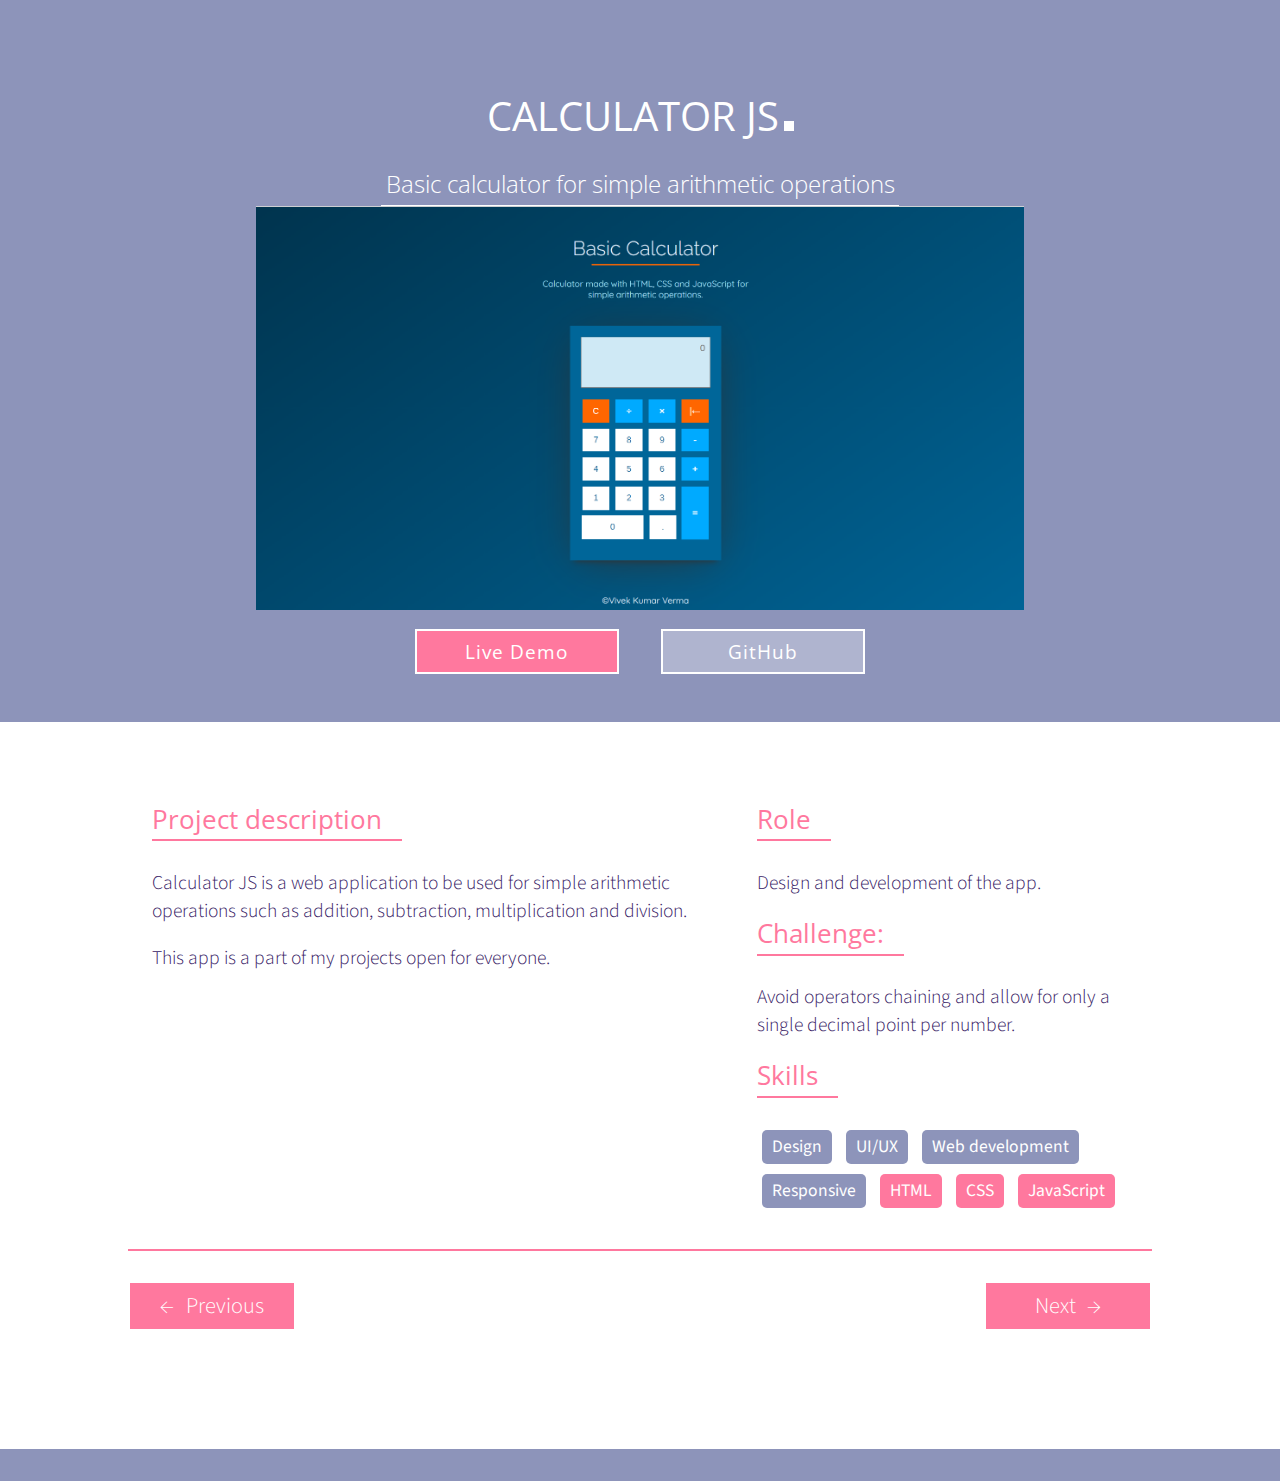
<file: calculator-js-app.html>
<!DOCTYPE html>
<html lang="en">
<head>
  <meta charset="utf-8">

  <meta http-equiv="X-UA-Compatible" content="IE=10; IE=11; IE=edge">
  <meta name="viewport" content="width=device-width, initial-scale=1">
  <meta name="description" content="">
  <meta name="author" content="Vivek Kumar Verma">

  <title>Vivek Kumar Verma| Calculator JS App</title>

  <link rel="shortcut icon" href="images/icon.ico" type="image/x-icon"/><!-- Favicon -->
  <link rel="icon" href="images/icon.ico" type="image/x-icon"/><!-- Favicon -->

  <link rel="stylesheet" type="text/css" href="css/normalize.css"/><!-- reset for browsers -->
  <link rel="stylesheet" href="css/font-awesome.min.css"/><!-- mobile stylesheet -->
  <link rel="stylesheet" type="text/css" href="css/styles.min.css"/><!-- index custom stylesheet -->
  <link rel="stylesheet" type="text/css" href="css/project-styles.min.css"/><!-- project custom stylesheet -->
  <link rel="stylesheet" href="css/animations.min.css"/><!-- animations stylesheet -->

  <link rel="stylesheet" media="screen and (min-width: 320px) and (max-width: 1024px)" href="css/project_media_small.css"/><!-- project mobile stylesheet -->
  <link rel="stylesheet" media="screen and (min-width: 320px) and (max-width: 1024px) and (orientation: landscape)" href="css/project_media_small_landscape.css"/><!-- project mobile stylesheet -->


  <link href="https://fonts.googleapis.com/css?family=Open+Sans:300,400" rel="stylesheet">
  <link href="https://fonts.googleapis.com/css?family=Source+Sans+Pro:300,400" rel="stylesheet">

</head>
<body>
    <!-- Navigation -->
    <nav class="nav">
      <a href="index.html#header" class="nav__logo__link"><img class="nav__logo" src="images/logo.jpg" alt="logo"></a>
      <span class="hamburger__name">menu</span>
      <svg width="35px" height="35px" class="nav__hamburger">
        <path d="M 5 5 L 33 5" class="hamburger"></path>
        <path d="M 5 15 L 33 15" class="hamburger"></path>
        <path d="M 5 25 L 33 25" class="hamburger"></path>
      </svg>
    </nav>
    <div class="nav-menu">
      <div class="nav-menu__cross">
        <svg width="43px" height="35px">
          <path d="M 5 5 L 30 29" class="nav-menu__cross-line"></path>
          <path d="M 5 29 L 30 5" class="nav-menu__cross-line"></path>
        </svg>
      </div>
      <ul class="nav-menu__list">
        <li class="nav-menu__list-item">
          <a href="index.html" class="nav-menu__link">Home</a>
        </li>
        <li class="nav-menu__list-item">
          <a href="index.html#about" class="nav-menu__link">About</a>
        </li>
        <li class="nav-menu__list-item">
          <a href="index.html#portfolio" class="nav-menu__link">Portfolio</a>
        </li>
        <li class="nav-menu__list-item">
          <a href="index.html#contact" class="nav-menu__link">Contact</a>
        </li>
      </ul>
      <hr class="nav-menu__separator">
      <p class="nav-menu__text">Vivek Kumar Verma is a front-end developer and designer based in India.</p>
      <p class="nav-menu__email">
        <a href="mailto:vermavivekkumar001@gmail.com" class="nav-menu__link--email">vermavivekkumar001@gmail.com</a>
      </p>
      <div class="nav-menu__social-btn">
        <a href="https://twitter.com/VivekKu45573031" target="_blank"><span class="fa fa-twitter fa-2x"></span></a>
        <a href="https://codepen.io/vivek-verma-the-decoder" target="_blank"><span class="fa fa-codepen fa-2x"></span></a>
        <a href="https://github.com/Hackervikku" target="_blank"><span class="fa fa-github fa-2x"></span></a>
        <a href="https://www.youtube.com/channel/UCr-o4EJowDX22ZR2KSe-2cg?view_as=subscriber" target="_blank"><span class="fa fa-youtube fa-2x"></span></a>
        <a href="https://www.linkedin.com/in/vivek-kumar-verma-4883a9185" target="_blank"><span class="fa fa-linkedin-square fa-2x"></span></a>
      </div>
    </div>
  <div class="project__container">
    <!-- Header -->
    <header class="project__header">
      <h2 class="project__title project__title--white">Calculator JS<span class="contact__title__dot title__dot--white"></span></h2>
      <h3 class="project__description">Basic calculator for simple arithmetic operations</h3>
      <img  src="images/calci.png"
            srcset="images/calci.png 800w,
                    images/calci.png 1100w,
                    images/calci.png 1400w"
            sizes="(max-width: 320px) 90vw,
                   (max-width: 640px) 100vw, 60vw"
            class="project__header__img"
            alt="header image"/>
      <div class="project__buttons-container">
        <a href="https://hackervikku.github.io/Calci/" target="_blank" class="project__header__btn">Live Demo</a>
        <a href="https://github.com/Hackervikku/Calci" target="_blank" class="project__header__btn">GitHub</a>
      </div>
    </header>
    <!-- Main -->
    <main class="project__main-container">
      <div class="project__flex">
        <!-- Project Description -->
        <div class="project__flex__item">
          <h2 class="project__flex__title">Project description</h2>
          <p class="project__flex__text">Calculator JS is a web application to be used for simple arithmetic operations such as addition, subtraction, multiplication and division.</p>
          <p class="project__flex__text">This app is a part of my projects open for everyone.</p>
        </div>
        <div class="project__flex__item">
          <h2 class="project__flex__title">Role</h2>
          <p class="project__flex__text">Design and development of the app.</p>
          <h2 class="project__flex__title">Challenge:</h2>
          <p class="project__flex__text">Avoid operators chaining and allow for only a single decimal point per number.</p>
          <h2 class="project__flex__title">Skills</h2>
          <p class="project__flex__text">
            <span class="project__flex__skill">Design</span>
            <span class="project__flex__skill">UI/UX</span>
            <span class="project__flex__skill">Web development</span>
            <span class="project__flex__skill">Responsive</span>
            <span class="project__flex__skill project__flex__skill--pink">HTML</span>
            <span class="project__flex__skill project__flex__skill--pink">CSS</span>
            <span class="project__flex__skill project__flex__skill--pink">JavaScript</span>
          </p>
        </div>
      </div>
      <a href="pomodoro-clock-app.html" class="project__main__btn project__main__btn--previous"><span class="project__main__btn__arrow">&larr;</span>Previous</a>
      <a href="every-inch-design-website.html" class="project__main__btn project__main__btn--next">Next<span class="project__main__btn__arrow">&rarr;</span></a>
    </main>
    <!-- Footer -->
    <footer class="footer">
      <div class="footer__info__container">
        <h2 class="footer__copyright">&copy;Vivek Kumar Verma</h2>
        <!-- footer navigation -->
        <ul class="footer-menu__list">
          <li class="footer-menu__list-item">
            <a href="index.html#about" class="footer-menu__link">About</a>
          </li>
          <li class="footer-menu__list-item">
            <a href="index.html#portfolio" class="footer-menu__link">Portfolio</a>
          </li>
          <li class="footer-menu__list-item">
            <a href="index.html#contact" class="footer-menu__link">Contact</a>
          </li>
        </ul>
        <!-- footer social buttons -->
        <div class="footer__social-btn">
          <a href="https://twitter.com/VivekKu45573031" target="_blank"><span class="fa fa-twitter fa-2x"></span></a>
          <a href="https://codepen.io/vivek-verma-the-decoder" target="_blank"><span class="fa fa-codepen fa-2x"></span></a>
          <a href="https://github.com/Hackervikku" target="_blank"><span class="fa fa-github fa-2x"></span></a>
          <a href="https://www.youtube.com/channel/UCr-o4EJowDX22ZR2KSe-2cg?view_as=subscriber" target="_blank"><span class="fa fa-youtube fa-2x"></span></a>
          <a href="https://www.youtube.com/channel/UCr-o4EJowDX22ZR2KSe-2cg?view_as=subscriber" target="_blank"><span class="fa fa-linkedin-square fa-2x"></span></a>
        </div>
      </div>
    </footer>
  </div>

  <script type="text/javascript" src="https://cdnjs.cloudflare.com/ajax/libs/jquery/3.1.0/jquery.min.js"></script>
  <script type="text/javascript" src="js/inert.min.js"></script><!-- inert js-->
  <script type="text/javascript" src="js/scripts.min.js"></script><!-- Custom JavaScript -->

  <script>
    (function(i,s,o,g,r,a,m){i['GoogleAnalyticsObject']=r;i[r]=i[r]||function(){
    (i[r].q=i[r].q||[]).push(arguments)},i[r].l=1*new Date();a=s.createElement(o),
    m=s.getElementsByTagName(o)[0];a.async=1;a.src=g;m.parentNode.insertBefore(a,m)
    })(window,document,'script','https://www.google-analytics.com/analytics.js','ga');

    ga('create', 'UA-29336846-8', 'auto');
    ga('send', 'pageview');

  </script>
  
</body>
</html>
</file>
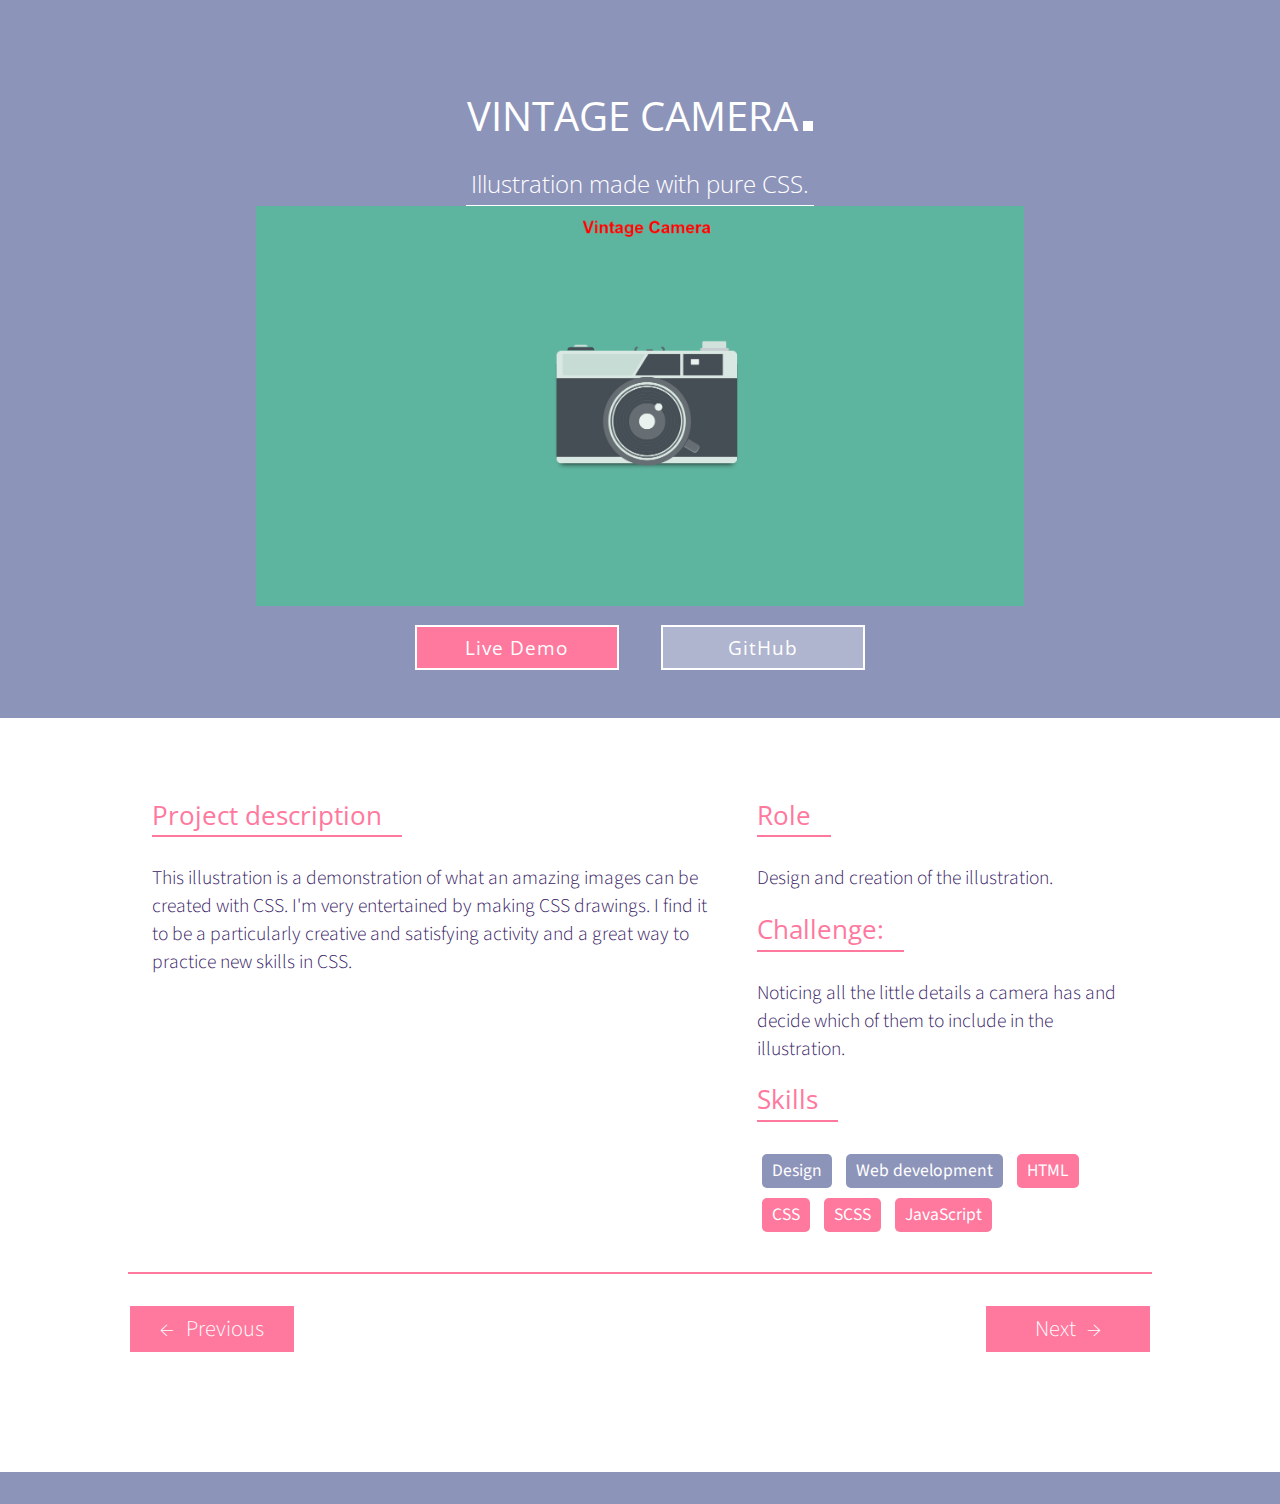
<file: camera-css-illustration.html>
<!DOCTYPE html>
<html lang="en">
<head>
  <meta charset="utf-8">

  <meta http-equiv="X-UA-Compatible" content="IE=10; IE=11; IE=edge">
  <meta name="viewport" content="width=device-width, initial-scale=1">
  <meta name="description" content="">
  <meta name="author" content="Vivek Kumar Verma">

  <title>Vivek Kumar Verma | Camera CSS Illustration</title>

  <link rel="shortcut icon" href="images/icon.ico" type="image/x-icon"/><!-- Favicon -->
  <link rel="icon" href="images/icon.ico" type="image/x-icon"/><!-- Favicon -->

  <link rel="stylesheet" type="text/css" href="css/normalize.css"/><!-- reset for browsers -->
  <link rel="stylesheet" href="css/font-awesome.min.css"/><!-- mobile stylesheet -->
  <link rel="stylesheet" type="text/css" href="css/styles.min.css"/><!-- index custom stylesheet -->
  <link rel="stylesheet" type="text/css" href="css/project-styles.min.css"/><!-- project custom stylesheet -->
  <link rel="stylesheet" href="css/animations.min.css"/><!-- animations stylesheet -->

  <link rel="stylesheet" media="screen and (min-width: 320px) and (max-width: 1024px)" href="css/project_media_small.css"/><!-- project mobile stylesheet -->
  <link rel="stylesheet" media="screen and (min-width: 320px) and (max-width: 1024px) and (orientation: landscape)" href="css/project_media_small_landscape.css"/><!-- project mobile stylesheet -->


  <link href="https://fonts.googleapis.com/css?family=Open+Sans:300,400" rel="stylesheet">
  <link href="https://fonts.googleapis.com/css?family=Source+Sans+Pro:300,400" rel="stylesheet">

</head>
<body>
    <!-- Navigation -->
    <nav class="nav">
      <a href="index.html#header" class="nav__logo__link"><img class="nav__logo" src="images/logo.jpg" alt="logo"></a>
      <span class="hamburger__name">menu</span>
      <svg width="35px" height="35px" class="nav__hamburger">
        <path d="M 5 5 L 33 5" class="hamburger"></path>
        <path d="M 5 15 L 33 15" class="hamburger"></path>
        <path d="M 5 25 L 33 25" class="hamburger"></path>
      </svg>
    </nav>
    <div class="nav-menu">
      <div class="nav-menu__cross">
        <svg width="43px" height="35px">
          <path d="M 5 5 L 30 29" class="nav-menu__cross-line"></path>
          <path d="M 5 29 L 30 5" class="nav-menu__cross-line"></path>
        </svg>
      </div>
      <ul class="nav-menu__list">
        <li class="nav-menu__list-item">
          <a href="index.html" class="nav-menu__link">Home</a>
        </li>
        <li class="nav-menu__list-item">
          <a href="index.html#about" class="nav-menu__link">About</a>
        </li>
        <li class="nav-menu__list-item">
          <a href="index.html#portfolio" class="nav-menu__link">Portfolio</a>
        </li>
        <li class="nav-menu__list-item">
          <a href="index.html#contact" class="nav-menu__link">Contact</a>
        </li>
      </ul>
      <hr class="nav-menu__separator">
      <p class="nav-menu__text">Vivek Kumar Verma is a front-end developer and designer based in India.</p>
      <p class="nav-menu__email">
        <a href="mailto:vermavivekkumar001@gmail.com" class="nav-menu__link--email">vermavivekkumar001@gmail.com</a>
      </p>
      <div class="nav-menu__social-btn">
        <a href="https://twitter.com/VivekKu45573031" target="_blank"><span class="fa fa-twitter fa-2x"></span></a>
        <a href="https://codepen.io/vivek-verma-the-decoder" target="_blank"><span class="fa fa-codepen fa-2x"></span></a>
        <a href="https://github.com/Hackervikku" target="_blank"><span class="fa fa-github fa-2x"></span></a>
        <a href="https://www.youtube.com/channel/UCr-o4EJowDX22ZR2KSe-2cg?view_as=subscriber" target="_blank"><span class="fa fa-youtube fa-2x"></span></a>
        <a href="https://www.linkedin.com/in/vivek-kumar-verma-4883a9185" target="_blank"><span class="fa fa-linkedin-square fa-2x"></span></a>
      </div>
    </div>
  <div class="project__container">
    <!-- Header -->
    <header class="project__header">
      <h2 class="project__title project__title--white">Vintage Camera<span class="contact__title__dot title__dot--white"></span></h2>
      <h3 class="project__description">Illustration made with pure CSS.</h3>
      <img  src="images/camera.png"
            srcset="images/camera.png 800w,
                    images/camera.png 1100w,
                    images/camera.png 1400w"
            sizes="(max-width: 320px) 90vw,
                   (max-width: 640px) 100vw, 60vw"
            class="project__header__img"
            alt="header image"/>
      <div class="project__buttons-container">
        <a href=" https://hackervikku.github.io/Cameraview/" target="_blank" class="project__header__btn">Live Demo</a>
        <a href="https://github.com/Hackervikku/Cameraview" target="_blank" class="project__header__btn">GitHub</a>
      </div>
    </header>
    <!-- Main -->
    <main class="project__main-container">
      <div class="project__flex">
        <!-- Project Description -->
        <div class="project__flex__item">
          <h2 class="project__flex__title">Project description</h2>
          <p class="project__flex__text">This illustration is a demonstration of what an amazing images can be created with CSS. I'm very entertained by making CSS drawings. I find it to be a particularly creative and satisfying activity and a great way to practice new skills in CSS.</p>
        </div>
        <div class="project__flex__item">
          <h2 class="project__flex__title">Role</h2>
          <p class="project__flex__text">Design and creation of the illustration.</p>
          <h2 class="project__flex__title">Challenge:</h2>
          <p class="project__flex__text">Noticing all the little details a camera has and decide which of them to include in the illustration.</p>
          <h2 class="project__flex__title">Skills</h2>
          <p class="project__flex__text">
            <span class="project__flex__skill">Design</span>
            <span class="project__flex__skill">Web development</span>
            <span class="project__flex__skill project__flex__skill--pink">HTML</span>
            <span class="project__flex__skill project__flex__skill--pink">CSS</span>
            <span class="project__flex__skill project__flex__skill--pink">SCSS</span>
            <span class="project__flex__skill project__flex__skill--pink">JavaScript</span>
          </p>
        </div>
      </div>
      <a href="every-inch-design-website.html" class="project__main__btn project__main__btn--previous"><span class="project__main__btn__arrow">&larr;</span>Previous</a>
      <a href="railway.html" class="project__main__btn project__main__btn--next">Next<span class="project__main__btn__arrow">&rarr;</span></a>
    </main>
    <!-- Footer -->
    <footer class="footer">
      <div class="footer__info__container">
        <h2 class="footer__copyright">&copy;Vivek Kumar Verma 2019</h2>
        <!-- footer navigation -->
        <ul class="footer-menu__list">
          <li class="footer-menu__list-item">
            <a href="index.html#about" class="footer-menu__link">About</a>
          </li>
          <li class="footer-menu__list-item">
            <a href="index.html#portfolio" class="footer-menu__link">Portfolio</a>
          </li>
          <li class="footer-menu__list-item">
            <a href="index.html#contact" class="footer-menu__link">Contact</a>
          </li>
        </ul>
        <!-- footer social buttons -->
        <div class="footer__social-btn">
	<a href="https://twitter.com/VivekKu45573031" target="_blank"><span class="fa fa-twitter fa-2x"></span></a>
        <a href="https://codepen.io/vivek-verma-the-decoder" target="_blank"><span class="fa fa-codepen fa-2x"></span></a>
        <a href="https://github.com/Hackervikku" target="_blank"><span class="fa fa-github fa-2x"></span></a>
        <a href="https://www.youtube.com/channel/UCr-o4EJowDX22ZR2KSe-2cg?view_as=subscriber" target="_blank"><span class="fa fa-youtube fa-2x"></span></a>
        <a href="https://www.linkedin.com/in/vivek-kumar-verma-4883a9185" target="_blank"><span class="fa fa-linkedin-square fa-2x"></span></a>
          
        </div>
      </div>
    </footer>
  </div>

  <script type="text/javascript" src="https://cdnjs.cloudflare.com/ajax/libs/jquery/3.1.0/jquery.min.js"></script>
  <script type="text/javascript" src="js/inert.min.js"></script><!-- inert js-->
  <script type="text/javascript" src="js/scripts.min.js"></script><!-- Custom JavaScript -->

  <script>
    (function(i,s,o,g,r,a,m){i['GoogleAnalyticsObject']=r;i[r]=i[r]||function(){
    (i[r].q=i[r].q||[]).push(arguments)},i[r].l=1*new Date();a=s.createElement(o),
    m=s.getElementsByTagName(o)[0];a.async=1;a.src=g;m.parentNode.insertBefore(a,m)
    })(window,document,'script','https://www.google-analytics.com/analytics.js','ga');

    ga('create', 'UA-29336846-8', 'auto');
    ga('send', 'pageview');

  </script>
  
</body>
</html>
</file>
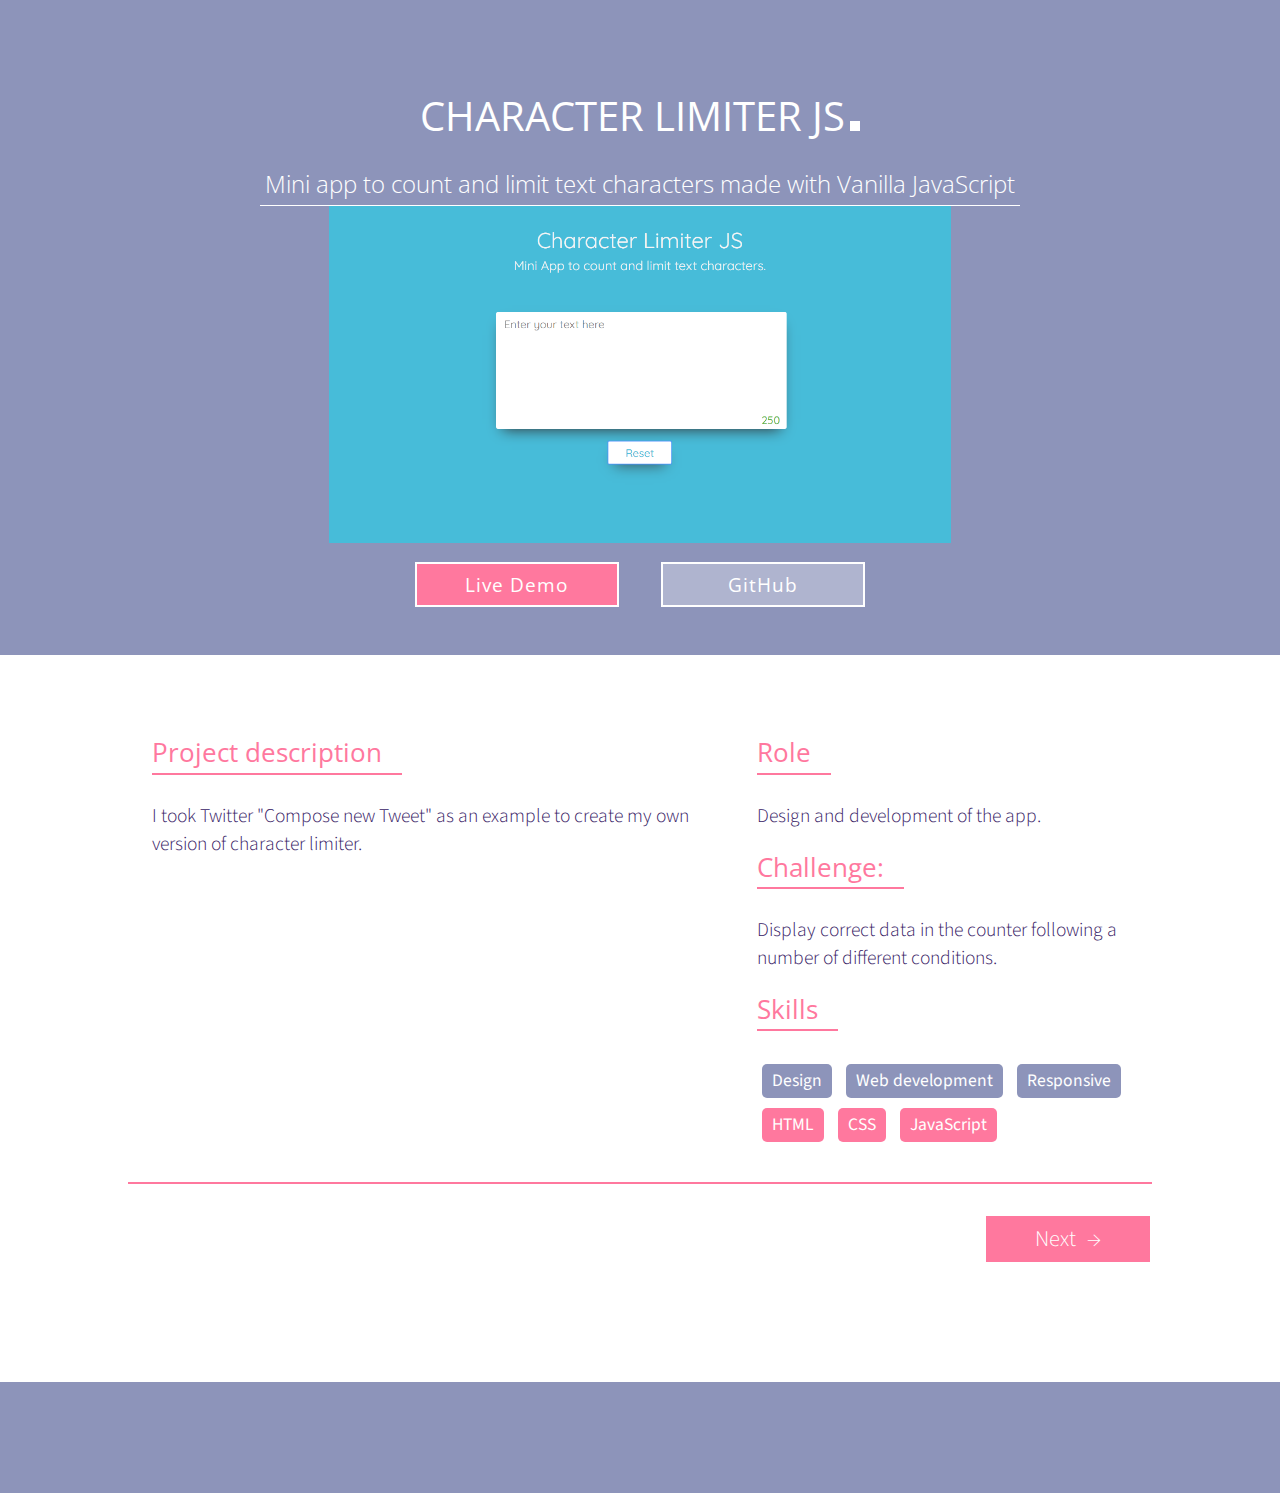
<file: character-limiter-app.html>
<!DOCTYPE html>
<html lang="en">
<head>
  <meta charset="utf-8">

  <meta http-equiv="X-UA-Compatible" content="IE=10; IE=11; IE=edge">
  <meta name="viewport" content="width=device-width, initial-scale=1">
  <meta name="description" content="">
  <meta name="author" content="Vivek Kumar Verma">

  <title>Vivek Kumar Verma | Character Limiter App</title>

  <link rel="shortcut icon" href="images/icon.ico" type="image/x-icon"/><!-- Favicon -->
  <link rel="icon" href="images/icon.ico" type="image/x-icon"/><!-- Favicon -->

  <link rel="stylesheet" type="text/css" href="css/normalize.css"/><!-- reset for browsers -->
  <link rel="stylesheet" href="css/font-awesome.min.css"/><!-- mobile stylesheet -->
  <link rel="stylesheet" type="text/css" href="css/styles.min.css"/><!-- index custom stylesheet -->
  <link rel="stylesheet" type="text/css" href="css/project-styles.min.css"/><!-- project custom stylesheet -->
  <link rel="stylesheet" href="css/animations.min.css"/><!-- animations stylesheet -->

  <link rel="stylesheet" media="screen and (min-width: 320px) and (max-width: 1024px)" href="css/project_media_small.css"/><!-- project mobile stylesheet -->
  <link rel="stylesheet" media="screen and (min-width: 320px) and (max-width: 1024px) and (orientation: landscape)" href="css/project_media_small_landscape.css"/><!-- project mobile stylesheet -->

  <link href="https://fonts.googleapis.com/css?family=Open+Sans:300,400" rel="stylesheet">
  <link href="https://fonts.googleapis.com/css?family=Source+Sans+Pro:300,400" rel="stylesheet">

</head>
<body>
    <!-- Navigation -->
    <nav class="nav">
      <a href="index.html#header" class="nav__logo__link"><img class="nav__logo" src="images/logo.jpg" alt="logo"></a>
      <span class="hamburger__name">menu</span>
      <svg width="35px" height="35px" class="nav__hamburger">
        <path d="M 5 5 L 33 5" class="hamburger"></path>
        <path d="M 5 15 L 33 15" class="hamburger"></path>
        <path d="M 5 25 L 33 25" class="hamburger"></path>
      </svg>
    </nav>
    <div class="nav-menu">
      <div class="nav-menu__cross">
        <svg width="43px" height="35px">
          <path d="M 5 5 L 30 29" class="nav-menu__cross-line"></path>
          <path d="M 5 29 L 30 5" class="nav-menu__cross-line"></path>
        </svg>
      </div>
      <ul class="nav-menu__list">
        <li class="nav-menu__list-item">
          <a href="index.html" class="nav-menu__link">Home</a>
        </li>
        <li class="nav-menu__list-item">
          <a href="index.html#about" class="nav-menu__link">About</a>
        </li>
        <li class="nav-menu__list-item">
          <a href="index.html#portfolio" class="nav-menu__link">Portfolio</a>
        </li>
        <li class="nav-menu__list-item">
          <a href="index.html#contact" class="nav-menu__link">Contact</a>
        </li>
      </ul>
      <hr class="nav-menu__separator">
      <p class="nav-menu__text">Vivek Kumar Verma is a front-end developer and designer based in India.</p>
      <p class="nav-menu__email">
        <a href="mailto:vermavivekkumar001@gmail.com" class="nav-menu__link--email">vermavivekkumar001@gmail.com</a>
      </p>
      <div class="nav-menu__social-btn">
	<a href="https://twitter.com/VivekKu45573031" target="_blank"><span class="fa fa-twitter fa-2x"></span></a>
        <a href="https://codepen.io/vivek-verma-the-decoder" target="_blank"><span class="fa fa-codepen fa-2x"></span></a>
        <a href="https://github.com/Hackervikku" target="_blank"><span class="fa fa-github fa-2x"></span></a>
        <a href="https://www.youtube.com/channel/UCr-o4EJowDX22ZR2KSe-2cg?view_as=subscriber" target="_blank"><span class="fa fa-youtube fa-2x"></span></a>
        <a href="https://www.linkedin.com/in/vivek-kumar-verma-4883a9185" target="_blank"><span class="fa fa-linkedin-square fa-2x"></span></a>
</div>
    </div>
  <div class="project__container">
    <!-- Header -->
    <header class="project__header">
      <h2 class="project__title project__title--white">Character limiter JS<span class="contact__title__dot title__dot--white"></span></h2>
      <h3 class="project__description">Mini app to count and limit text characters made with Vanilla JavaScript</h3>
      <img  src="images/charjs.png"
            srcset="images/charjs.png 800w,
                    images/charjs.png 1100w,
                    images/charjs.png 1400w"
            sizes="(max-width: 320px) 90vw,
                   (max-width: 640px) 100vw, 60vw"
            class="project__header__img"
            alt="header image"/>
      <div class="project__buttons-container">
        <a href="https://hackervikku.github.io/Characterjs/" target="_blank" class="project__header__btn">Live Demo</a>
        <a href="https://github.com/Hackervikku/Characterjs" target="_blank" class="project__header__btn">GitHub</a>
      </div>
    </header>
    <!-- Main -->
    <main class="project__main-container">
      <div class="project__flex">
        <!-- Project Description -->
        <div class="project__flex__item">
          <h2 class="project__flex__title">Project description</h2>
          <p class="project__flex__text">I took Twitter "Compose new Tweet" as an example to create my own version of character limiter.</p>
        </div>
        <div class="project__flex__item">
          <h2 class="project__flex__title">Role</h2>
          <p class="project__flex__text">Design and development of the app.</p>
          <h2 class="project__flex__title">Challenge:</h2>
          <p class="project__flex__text">Display correct data in the counter following a number of different conditions.</p>
          <h2 class="project__flex__title">Skills</h2>
          <p class="project__flex__text">
            <span class="project__flex__skill">Design</span>
            <span class="project__flex__skill">Web development</span>
            <span class="project__flex__skill">Responsive</span>
            <span class="project__flex__skill project__flex__skill--pink">HTML</span>
            <span class="project__flex__skill project__flex__skill--pink">CSS</span>
            <span class="project__flex__skill project__flex__skill--pink">JavaScript</span>
          </p>
        </div>
      </div>
      
      <a href="livet-website-template.html" class="project__main__btn project__main__btn--next">Next<span class="project__main__btn__arrow">&rarr;</span></a>
    </main>
    <!-- Footer -->
    <footer class="footer">
      <div class="footer__info__container">
        <h2 class="footer__copyright">&copy;Vivek Kumar Verma 2018</h2>
        <!-- footer navigation -->
        <ul class="footer-menu__list">
          <li class="footer-menu__list-item">
            <a href="index.html#about" class="footer-menu__link">About</a>
          </li>
          <li class="footer-menu__list-item">
            <a href="index.html#portfolio" class="footer-menu__link">Portfolio</a>
          </li>
          <li class="footer-menu__list-item">
            <a href="index.html#contact" class="footer-menu__link">Contact</a>
          </li>
        </ul>
        <!-- footer social buttons -->
        <div class="footer__social-btn">
	<a href="https://twitter.com/VivekKu45573031" target="_blank"><span class="fa fa-twitter fa-2x"></span></a>
        <a href="https://codepen.io/vivek-verma-the-decoder" target="_blank"><span class="fa fa-codepen fa-2x"></span></a>
        <a href="https://github.com/Hackervikku" target="_blank"><span class="fa fa-github fa-2x"></span></a>
        <a href="https://www.youtube.com/channel/UCr-o4EJowDX22ZR2KSe-2cg?view_as=subscriber" target="_blank"><span class="fa fa-youtube fa-2x"></span></a>
        <a href="https://www.linkedin.com/in/vivek-kumar-verma-4883a9185" target="_blank"><span class="fa fa-linkedin-square fa-2x"></span></a>
      </div>
      </div>
    </footer>
  </div>

  <script type="text/javascript" src="https://cdnjs.cloudflare.com/ajax/libs/jquery/3.1.0/jquery.min.js"></script>
  <script type="text/javascript" src="js/inert.min.js"></script><!-- inert js-->
  <script type="text/javascript" src="js/scripts.min.js"></script><!-- Custom JavaScript -->

  <script>
    (function(i,s,o,g,r,a,m){i['GoogleAnalyticsObject']=r;i[r]=i[r]||function(){
    (i[r].q=i[r].q||[]).push(arguments)},i[r].l=1*new Date();a=s.createElement(o),
    m=s.getElementsByTagName(o)[0];a.async=1;a.src=g;m.parentNode.insertBefore(a,m)
    })(window,document,'script','https://www.google-analytics.com/analytics.js','ga');

    ga('create', 'UA-29336846-8', 'auto');
    ga('send', 'pageview');

  </script>

</body>
</html>
</file>
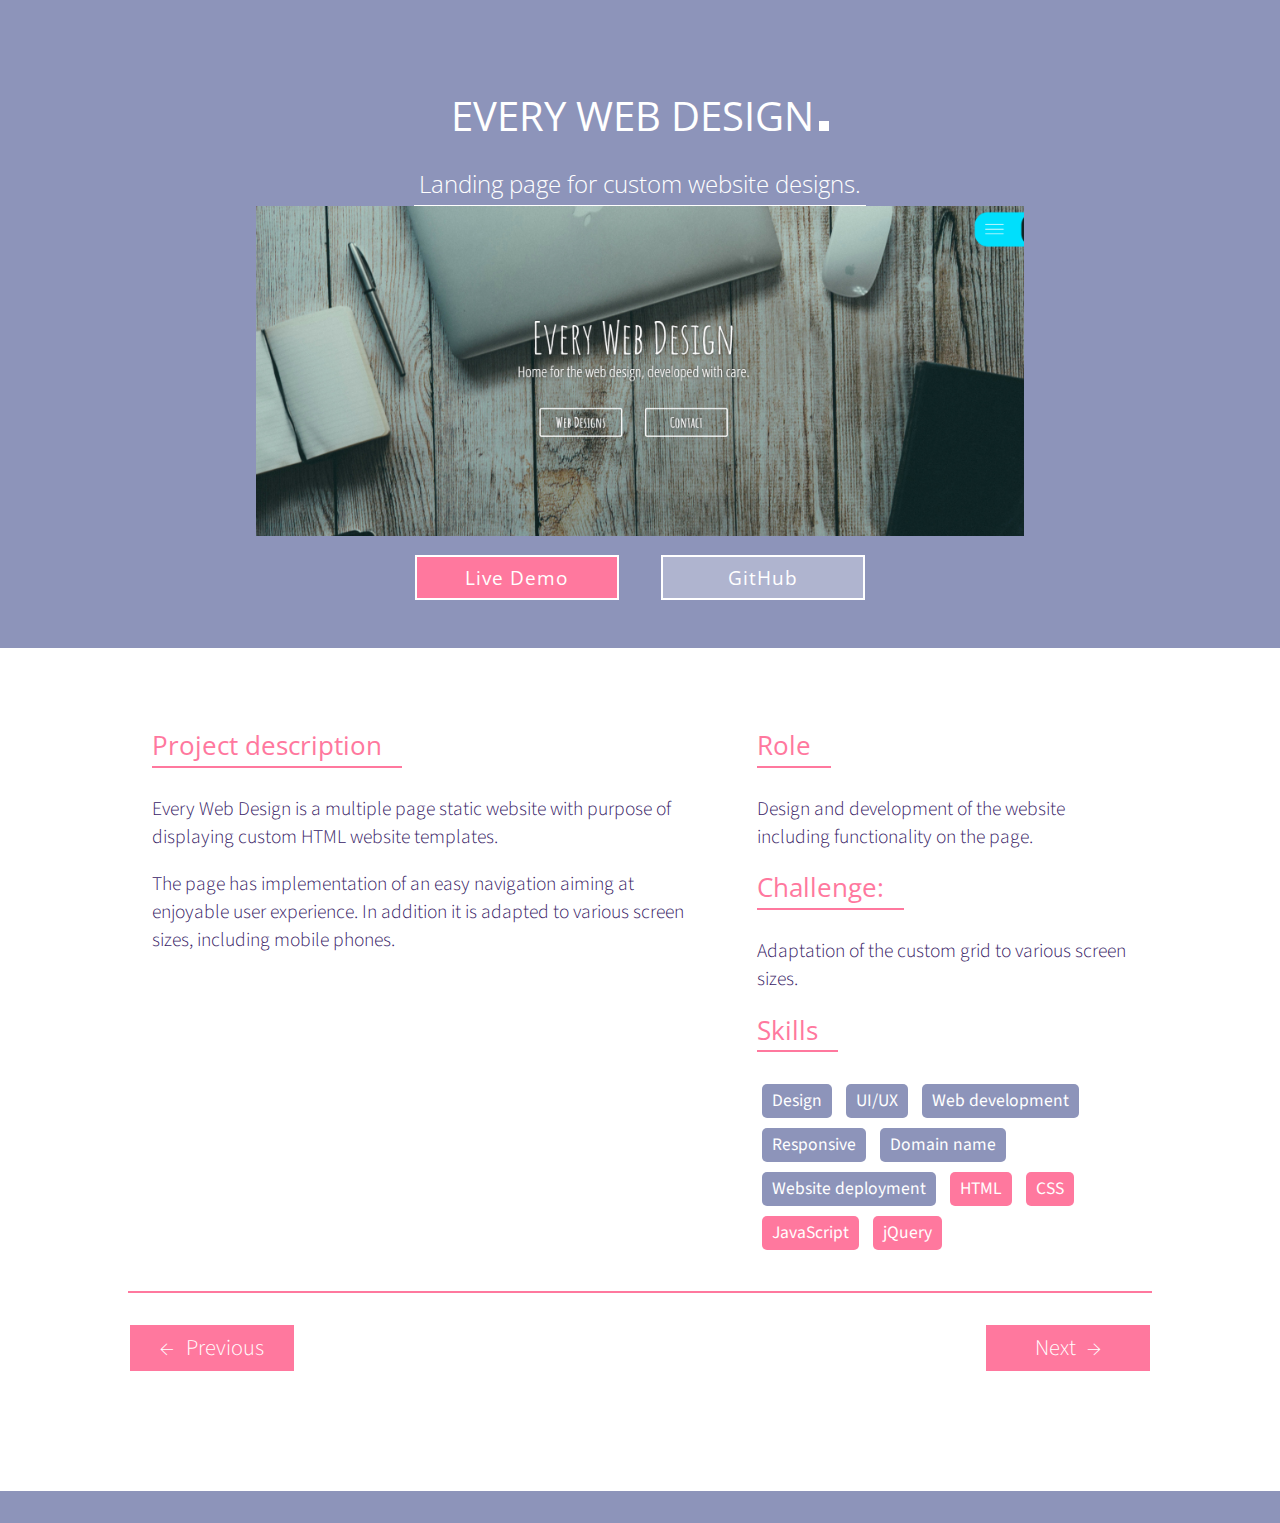
<file: every-inch-design-website.html>
<!DOCTYPE html>
<html lang="en">
<head>
  <meta charset="utf-8">

  <meta http-equiv="X-UA-Compatible" content="IE=10; IE=11; IE=edge">
  <meta name="viewport" content="width=device-width, initial-scale=1">
  <meta name="description" content="">
  <meta name="author" content="Vivek Kumar Verma">

  <title>Vivek Kumar Verma | EveryWebDesign - website</title>

  <link rel="shortcut icon" href="images/icon.ico" type="image/x-icon"/><!-- Favicon -->
  <link rel="icon" href="images/icon.ico" type="image/x-icon"/><!-- Favicon -->

  <link rel="stylesheet" type="text/css" href="css/normalize.css"/><!-- reset for browsers -->
  <link rel="stylesheet" href="css/font-awesome.min.css"/><!-- mobile stylesheet -->
  <link rel="stylesheet" type="text/css" href="css/styles.min.css"/><!-- index custom stylesheet -->
  <link rel="stylesheet" type="text/css" href="css/project-styles.min.css"/><!-- project custom stylesheet -->
  <link rel="stylesheet" href="css/animations.min.css"/><!-- animations stylesheet -->

  <link rel="stylesheet" media="screen and (min-width: 320px) and (max-width: 1024px)" href="css/project_media_small.css"/><!-- project mobile stylesheet -->
  <link rel="stylesheet" media="screen and (min-width: 320px) and (max-width: 1024px) and (orientation: landscape)" href="css/project_media_small_landscape.css"/><!-- project mobile stylesheet -->

  <link href="https://fonts.googleapis.com/css?family=Open+Sans:300,400" rel="stylesheet">
  <link href="https://fonts.googleapis.com/css?family=Source+Sans+Pro:300,400" rel="stylesheet">

</head>
<body id="body-project">
    <!-- Navigation -->
    <nav class="nav">
      <a href="index.html#header" class="nav__logo__link"><img class="nav__logo" src="images/logo.jpg" alt="logo"></a>
      <span class="hamburger__name">menu</span>
      <svg width="35px" height="35px" class="nav__hamburger">
        <path d="M 5 5 L 33 5" class="hamburger"></path>
        <path d="M 5 15 L 33 15" class="hamburger"></path>
        <path d="M 5 25 L 33 25" class="hamburger"></path>
      </svg>
    </nav>
    <div class="nav-menu">
      <div class="nav-menu__cross">
        <svg width="43px" height="35px">
          <path d="M 5 5 L 30 29" class="nav-menu__cross-line"></path>
          <path d="M 5 29 L 30 5" class="nav-menu__cross-line"></path>
        </svg>
      </div>
      <ul class="nav-menu__list">
        <li class="nav-menu__list-item">
          <a href="index.html" class="nav-menu__link">Home</a>
        </li>
        <li class="nav-menu__list-item">
          <a href="index.html#about" class="nav-menu__link">About</a>
        </li>
        <li class="nav-menu__list-item">
          <a href="index.html#portfolio" class="nav-menu__link">Portfolio</a>
        </li>
        <li class="nav-menu__list-item">
          <a href="index.html#contact" class="nav-menu__link">Contact</a>
        </li>
      </ul>
      <hr class="nav-menu__separator">
      <p class="nav-menu__text">Vivek Kumar Verma is a front-end developer and designer based in India.</p>
      <p class="nav-menu__email">
        <a href="mailto:vermavivekkumar001@gmail.com" class="nav-menu__link--email">vermavivekkumar001@gmail.com</a>
      </p>
      <div class="nav-menu__social-btn">
        <a href="https://twitter.com/VivekKu45573031" target="_blank"><span class="fa fa-twitter fa-2x"></span></a>
        <a href="https://codepen.io/vivek-verma-the-decoder" target="_blank"><span class="fa fa-codepen fa-2x"></span></a>
        <a href="https://github.com/Hackervikku" target="_blank"><span class="fa fa-github fa-2x"></span></a>
        <a href="https://www.youtube.com/channel/UCr-o4EJowDX22ZR2KSe-2cg?view_as=subscriber" target="_blank"><span class="fa fa-youtube fa-2x"></span></a>
        <a href="https://www.linkedin.com/in/vivek-kumar-verma-4883a9185" target="_blank"><span class="fa fa-linkedin-square fa-2x"></span></a>
      </div>

    </div>
  <div class="project__container">
    <!-- Header -->
    <header class="project__header">
      <h2 class="project__title project__title--white">Every Web Design<span class="contact__title__dot title__dot--white"></span></h2>
      <h3 class="project__description">Landing page for custom website designs.</h3>
    <img  src="images/every.png"
          srcset="images/every.png 800w,
                  images/every.png 1200w,
                  images/every.png 1400w"
          sizes="(max-width: 320px) 90vw,
                 (max-width: 700px) 90vw,
                 (max-width: 1024px) 75vw, 50vw"
          class="project__header__img"
          alt="header image"/>
      <div class="project__buttons-container">
        <a href="https://hackervikku.github.io/LivettoDocs/" target="_blank" class="project__header__btn">Live Demo</a>
        <a href="https://github.com/Hackervikku/LivettoDocs" target="_blank" class="project__header__btn">GitHub</a>
      </div>
    </header>
    <!-- Main -->
    <main class="project__main-container">
      <div class="project__flex">
        <!-- Project Description -->
        <div class="project__flex__item">
          <h2 class="project__flex__title">Project description</h2>
          <p class="project__flex__text">Every Web Design is a multiple page static website with purpose of displaying custom HTML website templates.</p>
          <p class="project__flex__text">The page has implementation of an easy navigation aiming at enjoyable user experience.  In addition it is adapted to various screen sizes, including mobile phones.</p>
        </div>
        <div class="project__flex__item">
          <h2 class="project__flex__title">Role</h2>
          <p class="project__flex__text">Design and development of the website including functionality on the page.</p>
          <h2 class="project__flex__title">Challenge:</h2>
          <p class="project__flex__text">Adaptation of the custom grid to various screen sizes.</p>
          <h2 class="project__flex__title">Skills</h2>
          <p class="project__flex__text">
            <span class="project__flex__skill">Design</span>
            <span class="project__flex__skill">UI/UX</span>
            <span class="project__flex__skill">Web development</span>
            <span class="project__flex__skill">Responsive</span>
            <span class="project__flex__skill">Domain name</span>
            <span class="project__flex__skill">Website deployment</span>
            <span class="project__flex__skill project__flex__skill--pink">HTML</span>
            <span class="project__flex__skill project__flex__skill--pink">CSS</span>
            <span class="project__flex__skill project__flex__skill--pink">JavaScript</span>
            <span class="project__flex__skill project__flex__skill--pink">jQuery</span>
          </p>
        </div>
      </div>
      <a href="calculator-js-app.html" class="project__main__btn project__main__btn--previous"><span class="project__main__btn__arrow">&larr;</span>Previous</a>
      <a href="camera-css-illustration.html" class="project__main__btn project__main__btn--next">Next<span class="project__main__btn__arrow">&rarr;</span></a>
    </main>
    <!-- Footer -->
    <footer class="footer">
      <div class="footer__info__container">
        <h2 class="footer__copyright">&copy;Vivek Kumar Verma 2019</h2>
        <!-- footer navigation -->
        <ul class="footer-menu__list">
          <li class="footer-menu__list-item">
            <a href="index.html#about" class="footer-menu__link">About</a>
          </li>
          <li class="footer-menu__list-item">
            <a href="index.html#portfolio" class="footer-menu__link">Portfolio</a>
          </li>
          <li class="footer-menu__list-item">
            <a href="index.html#contact" class="footer-menu__link">Contact</a>
          </li>
        </ul>
        <!-- footer social buttons -->
        <div class="footer__social-btn">
          <a href="https://twitter.com/VivekKu45573031" target="_blank"><span class="fa fa-twitter fa-2x"></span></a>
        <a href="https://codepen.io/vivek-verma-the-decoder" target="_blank"><span class="fa fa-codepen fa-2x"></span></a>
        <a href="https://github.com/Hackervikku" target="_blank"><span class="fa fa-github fa-2x"></span></a>
        <a href="https://www.youtube.com/channel/UCr-o4EJowDX22ZR2KSe-2cg?view_as=subscriber" target="_blank"><span class="fa fa-youtube fa-2x"></span></a>
        <a href="https://www.linkedin.com/in/vivek-kumar-verma-4883a9185" target="_blank"><span class="fa fa-linkedin-square fa-2x"></span></a>
      </div>
      </div>
    </footer>
  </div>

  <script type="text/javascript" src="https://cdnjs.cloudflare.com/ajax/libs/jquery/3.1.0/jquery.min.js"></script>
  <script type="text/javascript" src="js/inert.min.js"></script><!-- inert js-->
  <script type="text/javascript" src="js/scripts.min.js"></script><!-- Custom JavaScript -->

  <script>
    (function(i,s,o,g,r,a,m){i['GoogleAnalyticsObject']=r;i[r]=i[r]||function(){
    (i[r].q=i[r].q||[]).push(arguments)},i[r].l=1*new Date();a=s.createElement(o),
    m=s.getElementsByTagName(o)[0];a.async=1;a.src=g;m.parentNode.insertBefore(a,m)
    })(window,document,'script','https://www.google-analytics.com/analytics.js','ga');

    ga('create', 'UA-29336846-8', 'auto');
    ga('send', 'pageview');

  </script>
  
</body>
</html>
</file>
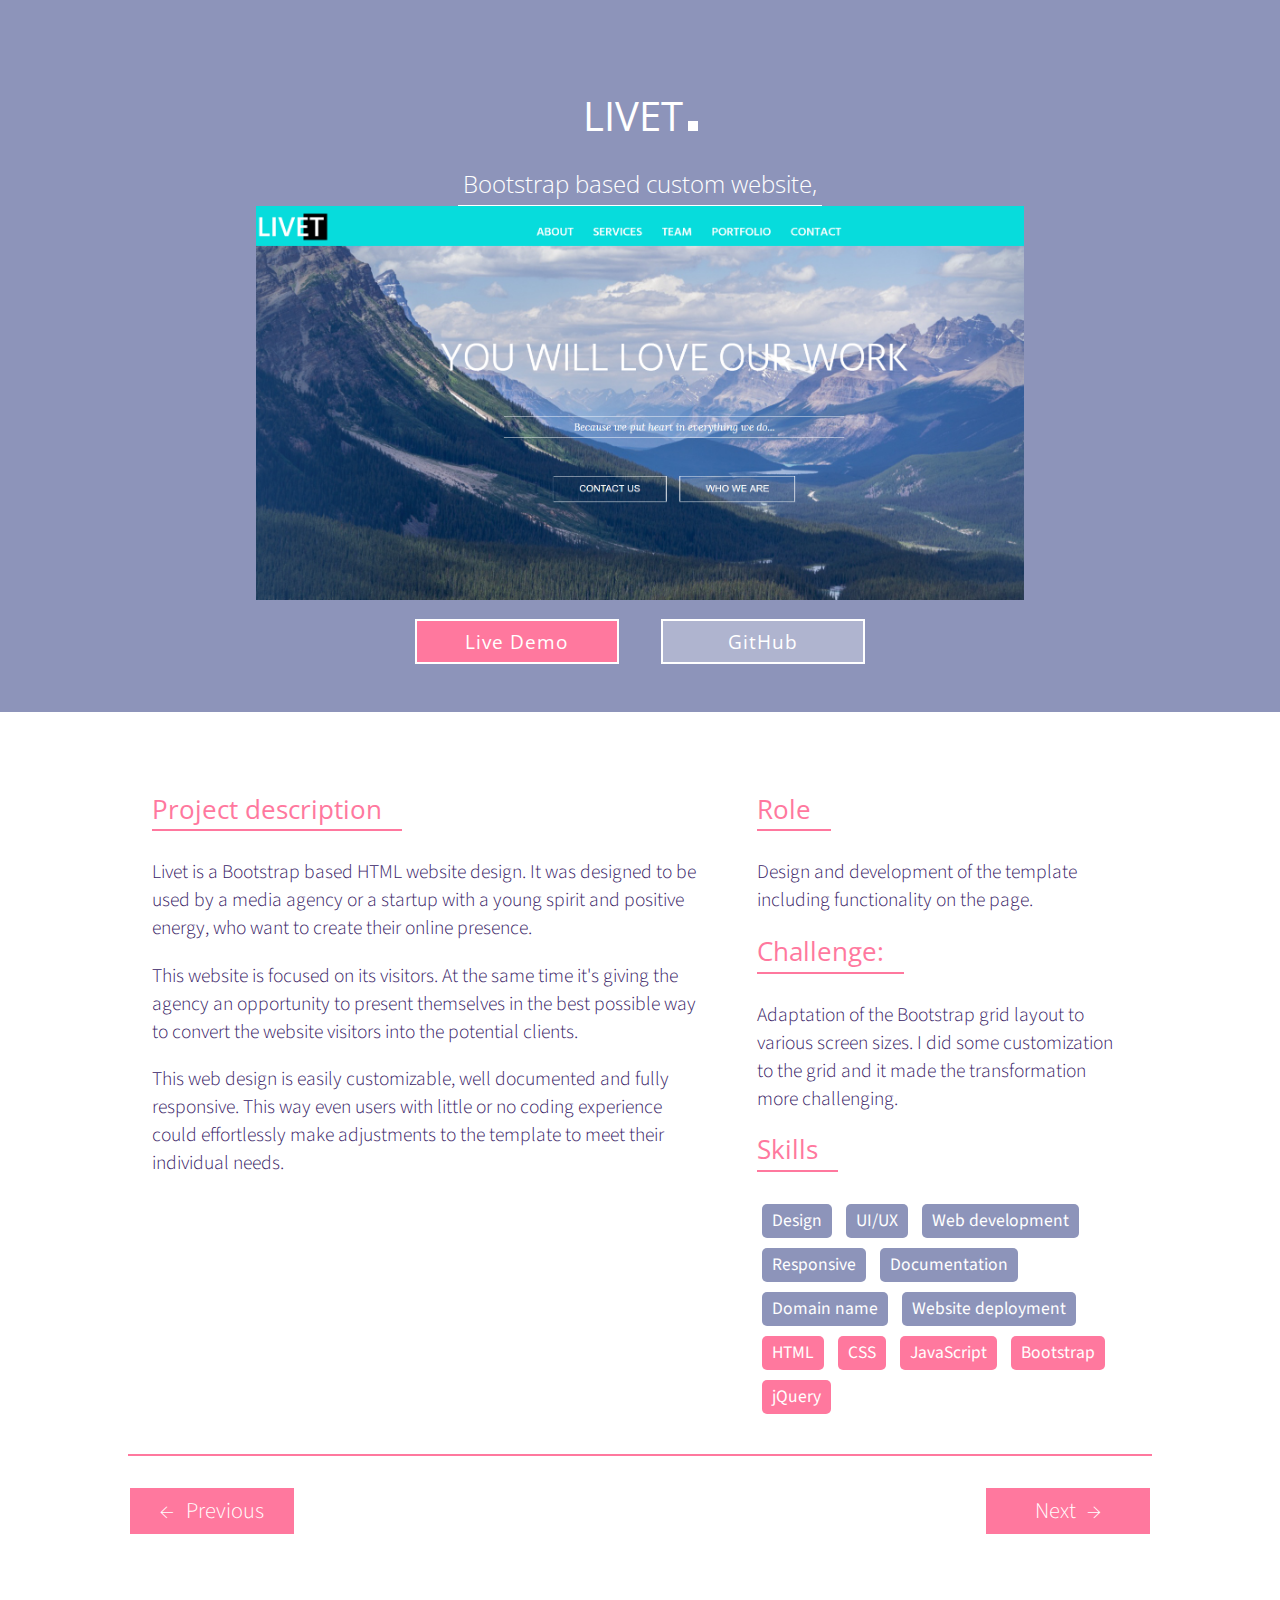
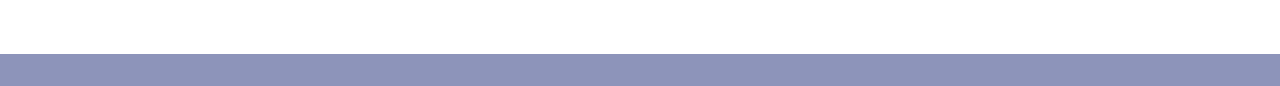
<file: livet-website-template.html>
<!DOCTYPE html>
<html lang="en">
<head>
  <meta charset="utf-8">

  <meta http-equiv="X-UA-Compatible" content="IE=edge">
  <meta name="viewport" content="width=device-width, initial-scale=1">
  <meta name="description" content="">
  <meta name="author" content="Vivek Kumar Verma">

  <title>Vivek Kumar Verma | Livet - One page website </title>

  <link rel="shortcut icon" href="images/icon.ico" type="image/x-icon"/><!-- Favicon -->
  <link rel="icon" href="images/icon.ico" type="image/x-icon"/><!-- Favicon -->

  <link rel="stylesheet" type="text/css" href="css/normalize.css"/><!-- reset for browsers -->
  <link rel="stylesheet" href="css/font-awesome.min.css"/><!-- mobile stylesheet -->
  <link rel="stylesheet" type="text/css" href="css/styles.min.css"/><!-- index custom stylesheet -->
  <link rel="stylesheet" type="text/css" href="css/project-styles.min.css"/><!-- project custom stylesheet -->
  <link rel="stylesheet" href="css/animations.min.css"/><!-- animations stylesheet -->

  <link rel="stylesheet" media="screen and (min-width: 320px) and (max-width: 1024px)" href="css/project_media_small.css"/><!-- project mobile stylesheet -->
  <link rel="stylesheet" media="screen and (min-width: 320px) and (max-width: 1024px) and (orientation: landscape)" href="css/project_media_small_landscape.css"/><!-- project mobile stylesheet -->

  <link href="https://fonts.googleapis.com/css?family=Open+Sans:300,400" rel="stylesheet">
  <link href="https://fonts.googleapis.com/css?family=Source+Sans+Pro:300,400" rel="stylesheet">

</head>
<body id="body-project">
    <!-- Navigation -->
    <nav class="nav">
      <a href="index.html#header" class="nav__logo__link"><img class="nav__logo" src="images/logo.jpg" alt="logo"></a>
      <span class="hamburger__name">menu</span>
      <svg width="35px" height="35px" class="nav__hamburger">
        <path d="M 5 5 L 33 5" class="hamburger"></path>
        <path d="M 5 15 L 33 15" class="hamburger"></path>
        <path d="M 5 25 L 33 25" class="hamburger"></path>
      </svg>
    </nav>
    <div class="nav-menu">
      <div class="nav-menu__cross">
        <svg width="43px" height="35px">
          <path d="M 5 5 L 30 29" class="nav-menu__cross-line"></path>
          <path d="M 5 29 L 30 5" class="nav-menu__cross-line"></path>
        </svg>
      </div>
      <ul class="nav-menu__list">
        <li class="nav-menu__list-item">
          <a href="index.html" class="nav-menu__link">Home</a>
        </li>
        <li class="nav-menu__list-item">
          <a href="index.html#about" class="nav-menu__link">About</a>
        </li>
        <li class="nav-menu__list-item">
          <a href="index.html#portfolio" class="nav-menu__link">Portfolio</a>
        </li>
        <li class="nav-menu__list-item">
          <a href="index.html#contact" class="nav-menu__link">Contact</a>
        </li>
      </ul>
      <hr class="nav-menu__separator">
      <p class="nav-menu__text">Vivek Kumar Verma is a front-end developer and designer based in India.</p>
      <p class="nav-menu__email">
        <a href="mailto:vermavivekkumar001@gmail.com" class="nav-menu__link--email">vermavivekkumar001@gmail.com</a>
      </p>
      <div class="nav-menu__social-btn">
        <a href="https://twitter.com/VivekKu45573031" target="_blank"><span class="fa fa-twitter fa-2x"></span></a>
        <a href="https://codepen.io/vivek-verma-the-decoder" target="_blank"><span class="fa fa-codepen fa-2x"></span></a>
        <a href="https://github.com/Hackervikku" target="_blank"><span class="fa fa-github fa-2x"></span></a>
        <a href="https://www.youtube.com/channel/UCr-o4EJowDX22ZR2KSe-2cg?view_as=subscriber" target="_blank"><span class="fa fa-youtube fa-2x"></span></a>
        <a href="https://www.linkedin.com/in/vivek-kumar-verma-4883a9185" target="_blank"><span class="fa fa-linkedin-square fa-2x"></span></a>
      </div>
    </div>
    <div class="project__container">
    <!-- Header -->
    <header class="project__header">
      <h2 class="project__title project__title--white">Livet<span class="contact__title__dot title__dot--white"></span></h2>
      <h3 class="project__description">Bootstrap based custom website,</h3>
      <img  src="images/design2.png"
            srcset="images/design2.png 800w,
                    images/design2.png 1100w,
                    images/design2.png 1400w"
            sizes="(max-width: 320px) 90vw, (max-width: 640px) 100vw, 60vw"
            class="project__header__img"
            alt="header image"/>
      <div class="project__buttons-container">
        <a href=" https://hackervikku.github.io/Livetto/" target="_blank" class="project__header__btn">Live Demo</a>
        <a href="https://github.com/Hackervikku/Livetto" target="_blank" class="project__header__btn">GitHub</a>
      </div>
    </header>
    <!-- Main -->
    <main class="project__main-container">
      <div class="project__flex">
        <!-- Project Description -->
        <div class="project__flex__item">
          <h2 class="project__flex__title">Project description</h2>
          <p class="project__flex__text">Livet is a Bootstrap based HTML website design. It was designed to be used by a media agency or a startup with a young spirit and positive energy, who want to create their online presence.</p>
          <p class="project__flex__text">This website is focused on its visitors. At the same time it's giving the agency an opportunity to present themselves in the best possible way to convert the website visitors into the potential clients.</p>
          <p class="project__flex__text">This web design is easily customizable, well documented and fully responsive. This way even users with little or no coding experience could effortlessly make adjustments to the template to meet their individual needs.</p>
        </div>
        <div class="project__flex__item">
          <h2 class="project__flex__title">Role</h2>
          <p class="project__flex__text">Design and development of the template including functionality on the page.</p>
          <h2 class="project__flex__title">Challenge:</h2>
          <p class="project__flex__text">Adaptation of the Bootstrap grid layout to various screen sizes. I did some customization to the grid and it made the transformation more challenging.</p>
          <h2 class="project__flex__title">Skills</h2>
          <p class="project__flex__text">
            <span class="project__flex__skill">Design</span>
            <span class="project__flex__skill">UI/UX</span>
            <span class="project__flex__skill">Web development</span>
            <span class="project__flex__skill">Responsive</span>
            <span class="project__flex__skill">Documentation</span>
            <span class="project__flex__skill">Domain name</span>
            <span class="project__flex__skill">Website deployment</span>
            <span class="project__flex__skill project__flex__skill--pink">HTML</span>
            <span class="project__flex__skill project__flex__skill--pink">CSS</span>
            <span class="project__flex__skill project__flex__skill--pink">JavaScript</span>
            <span class="project__flex__skill project__flex__skill--pink">Bootstrap</span>
            <span class="project__flex__skill project__flex__skill--pink">jQuery</span>
          </p>
        </div>
      </div>
        <a href="character-limiter-app.html" class="project__main__btn project__main__btn--previous"><span class="project__main__btn__arrow">&larr;</span>Previous</a>
        <a href="pomodoro-clock-app.html" class="project__main__btn project__main__btn--next">Next<span class="project__main__btn__arrow">&rarr;</span></a>
    </main>
    <!-- Footer -->
    <footer class="footer">
      <div class="footer__info__container">
        <h2 class="footer__copyright">&copy;Vivek Kumar Verma 2019</h2>
        <!-- footer navigation -->
        <ul class="footer-menu__list">
          <li class="footer-menu__list-item">
            <a href="index.html#about" class="footer-menu__link">About</a>
          </li>
          <li class="footer-menu__list-item">
            <a href="index.html#portfolio" class="footer-menu__link">Portfolio</a>
          </li>
          <li class="footer-menu__list-item">
            <a href="index.html#contact" class="footer-menu__link">Contact</a>
          </li>
        </ul>
        <!-- footer social buttons -->
        <div class="footer__social-btn">
          <a href="https://twitter.com/VivekKu45573031" target="_blank"><span class="fa fa-twitter fa-2x"></span></a>
        <a href="https://codepen.io/vivek-verma-the-decoder" target="_blank"><span class="fa fa-codepen fa-2x"></span></a>
        <a href="https://github.com/Hackervikku" target="_blank"><span class="fa fa-github fa-2x"></span></a>
        <a href="https://www.youtube.com/channel/UCr-o4EJowDX22ZR2KSe-2cg?view_as=subscriber" target="_blank"><span class="fa fa-youtube fa-2x"></span></a>
        <a href="https://www.linkedin.com/in/vivek-kumar-verma-4883a9185" target="_blank"><span class="fa fa-linkedin-square fa-2x"></span></a>
      </div>
      </div>
    </footer>
</div>

  <script type="text/javascript" src="https://cdnjs.cloudflare.com/ajax/libs/jquery/3.1.0/jquery.min.js"></script>
  <script type="text/javascript" src="js/inert.min.js"></script><!-- inert js-->
  <script type="text/javascript" src="js/scripts.min.js"></script><!-- Custom JavaScript -->

  <script>
    (function(i,s,o,g,r,a,m){i['GoogleAnalyticsObject']=r;i[r]=i[r]||function(){
    (i[r].q=i[r].q||[]).push(arguments)},i[r].l=1*new Date();a=s.createElement(o),
    m=s.getElementsByTagName(o)[0];a.async=1;a.src=g;m.parentNode.insertBefore(a,m)
    })(window,document,'script','https://www.google-analytics.com/analytics.js','ga');

    ga('create', 'UA-29336846-8', 'auto');
    ga('send', 'pageview');

  </script>

</body>
</html>
</file>
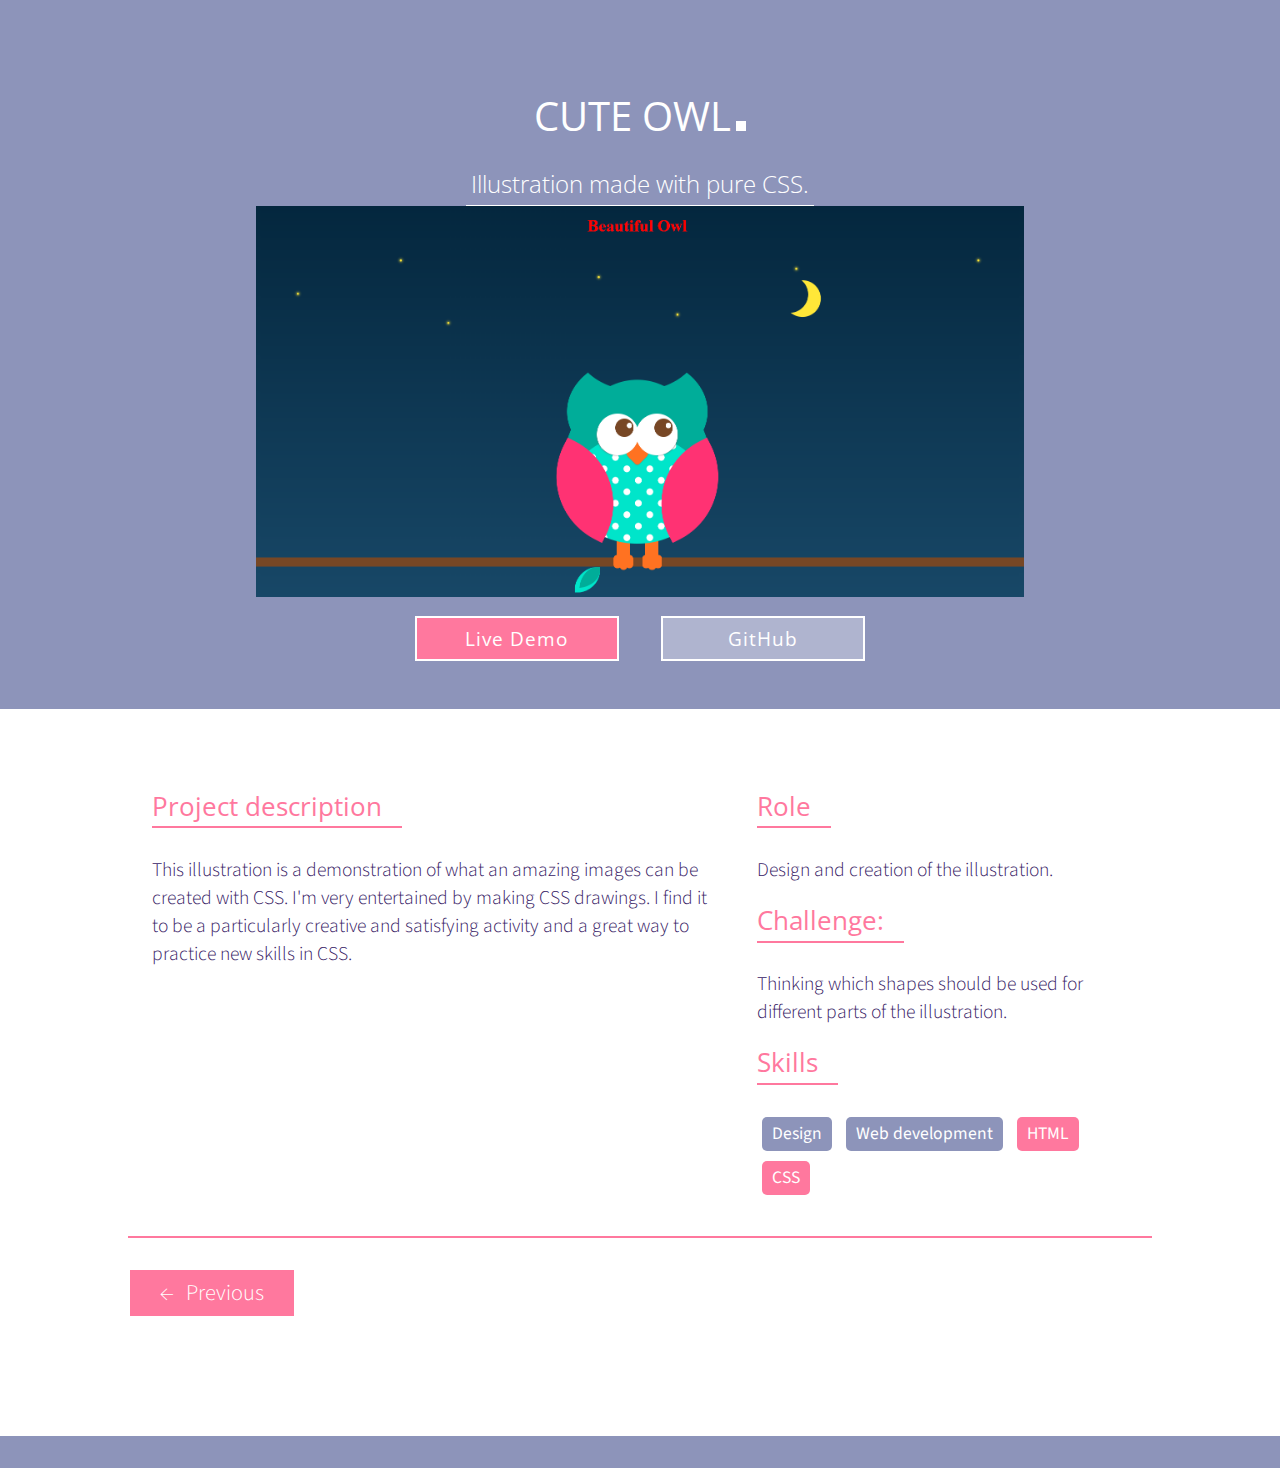
<file: owl-css-illustration.html>
<!DOCTYPE html>
<html lang="en">
<head>
  <meta charset="utf-8">

  <meta http-equiv="X-UA-Compatible" content="IE=10; IE=11; IE=edge">
  <meta name="viewport" content="width=device-width, initial-scale=1">
  <meta name="description" content="">
  <meta name="author" content="Vivek Kumar Verma">

  <title>Vivek Kumar Verma | Owl CSS Illustration </title>

  <link rel="shortcut icon" href="images/icon.ico" type="image/x-icon"/><!-- Favicon -->
  <link rel="icon" href="images/icon.ico" type="image/x-icon"/><!-- Favicon -->

  <link rel="stylesheet" type="text/css" href="css/normalize.css"/><!-- reset for browsers -->
  <link rel="stylesheet" href="css/font-awesome.min.css"/><!-- mobile stylesheet -->
  <link rel="stylesheet" type="text/css" href="css/styles.min.css"/><!-- index custom stylesheet -->
  <link rel="stylesheet" type="text/css" href="css/project-styles.min.css"/><!-- project custom stylesheet -->
  <link rel="stylesheet" href="css/animations.min.css"/><!-- animations stylesheet -->

  <link rel="stylesheet" media="screen and (min-width: 320px) and (max-width: 1024px)" href="css/project_media_small.css"/><!-- project mobile stylesheet -->
  <link rel="stylesheet" media="screen and (min-width: 320px) and (max-width: 1024px) and (orientation: landscape)" href="css/project_media_small_landscape.css"/><!-- project mobile stylesheet -->

  <link href="https://fonts.googleapis.com/css?family=Open+Sans:300,400" rel="stylesheet">
  <link href="https://fonts.googleapis.com/css?family=Source+Sans+Pro:300,400" rel="stylesheet">

</head>
<body>
    <!-- Navigation -->
    <nav class="nav">
      <a href="index.html#header" class="nav__logo__link"><img class="nav__logo" src="images/logo.jpg" alt="logo"></a>
      <span class="hamburger__name">menu</span>
      <svg width="35px" height="35px" class="nav__hamburger">
        <path d="M 5 5 L 33 5" class="hamburger"></path>
        <path d="M 5 15 L 33 15" class="hamburger"></path>
        <path d="M 5 25 L 33 25" class="hamburger"></path>
      </svg>
    </nav>
    <div class="nav-menu">
      <div class="nav-menu__cross">
        <svg width="43px" height="35px">
          <path d="M 5 5 L 30 29" class="nav-menu__cross-line"></path>
          <path d="M 5 29 L 30 5" class="nav-menu__cross-line"></path>
        </svg>
      </div>
      <ul class="nav-menu__list">
        <li class="nav-menu__list-item">
          <a href="index.html" class="nav-menu__link">Home</a>
        </li>
        <li class="nav-menu__list-item">
          <a href="index.html#about" class="nav-menu__link">About</a>
        </li>
        <li class="nav-menu__list-item">
          <a href="index.html#portfolio" class="nav-menu__link">Portfolio</a>
        </li>
        <li class="nav-menu__list-item">
          <a href="index.html#contact" class="nav-menu__link">Contact</a>
        </li>
      </ul>
      <hr class="nav-menu__separator">
      <p class="nav-menu__text">Vivek Kumar Verma is a front-end developer and designer based in India.</p>
      <p class="nav-menu__email">
        <a href="mailto:vermavivekkumar001@gmail.com" class="nav-menu__link--email">vermavivekkumar001@gmail.com</a>
      </p>
      <div class="nav-menu__social-btn">
        <a href="https://twitter.com/VivekKu45573031" target="_blank"><span class="fa fa-twitter fa-2x"></span></a>
        <a href="https://codepen.io/vivek-verma-the-decoder" target="_blank"><span class="fa fa-codepen fa-2x"></span></a>
        <a href="https://github.com/Hackervikku" target="_blank"><span class="fa fa-github fa-2x"></span></a>
        <a href="https://www.youtube.com/channel/UCr-o4EJowDX22ZR2KSe-2cg?view_as=subscriber" target="_blank"><span class="fa fa-youtube fa-2x"></span></a>
        <a href="https://www.linkedin.com/in/vivek-kumar-verma-4883a9185" target="_blank"><span class="fa fa-linkedin-square fa-2x"></span></a>
      </div>
    </div>
  <div class="project__container">
    <!-- Header -->
    <header class="project__header">
      <h2 class="project__title project__title--white">Cute Owl<span class="contact__title__dot title__dot--white"></span></h2>
      <h3 class="project__description">Illustration made with pure CSS.</h3>
      <img  src="images/owl.png"
            srcset="images/owl.png 800w,
                    images/owl.png 1100w,
                    images/owl.png 1400w"
            sizes="(max-width: 320px) 90vw,
                   (max-width: 640px) 100vw, 60vw"
            class="project__header__img"
            alt="header image"/>
      <div class="project__buttons-container">
        <a href=" https://hackervikku.github.io/Owl/" target="_blank" class="project__header__btn">Live Demo</a>
        <a href="https://github.com/Hackervikku/Owl" target="_blank" class="project__header__btn">GitHub</a>
      </div>
    </header>
    <!-- Main -->
    <main class="project__main-container">
      <div class="project__flex">
        <!-- Project Description -->
        <div class="project__flex__item">
          <h2 class="project__flex__title">Project description</h2>
          <p class="project__flex__text">This illustration is a demonstration of what an amazing images can be created with CSS. I'm very entertained by making CSS drawings. I find it to be a particularly creative and satisfying activity and a great way to practice new skills in CSS.</p>
        </div>
        <div class="project__flex__item">
          <h2 class="project__flex__title">Role</h2>
          <p class="project__flex__text">Design and creation of the illustration.</p>
          <h2 class="project__flex__title">Challenge:</h2>
          <p class="project__flex__text">Thinking which shapes should be used for different parts of the illustration.</p>
          <h2 class="project__flex__title">Skills</h2>
          <p class="project__flex__text">
            <span class="project__flex__skill">Design</span>
            <span class="project__flex__skill">Web development</span>
            <span class="project__flex__skill project__flex__skill--pink">HTML</span>
            <span class="project__flex__skill project__flex__skill--pink">CSS</span>
          </p>
        </div>
      </div>
      <a href="wikipedia-viewer-app.html" class="project__main__btn project__main__btn--previous"><span class="project__main__btn__arrow">&larr;</span>Previous</a>
    </main>
    <!-- Footer -->
    <footer class="footer">
      <div class="footer__info__container">
        <h2 class="footer__copyright">&copy; Vivek Kumar Verma 2019</h2>
        <!-- footer navigation -->
        <ul class="footer-menu__list">
          <li class="footer-menu__list-item">
            <a href="index.html#about" class="footer-menu__link">About</a>
          </li>
          <li class="footer-menu__list-item">
            <a href="index.html#portfolio" class="footer-menu__link">Portfolio</a>
          </li>
          <li class="footer-menu__list-item">
            <a href="index.html#contact" class="footer-menu__link">Contact</a>
          </li>
        </ul>
        <!-- footer social buttons -->
        <div class="footer__social-btn">
         <a href="https://twitter.com/VivekKu45573031" target="_blank"><span class="fa fa-twitter fa-2x"></span></a>
        <a href="https://codepen.io/vivek-verma-the-decoder" target="_blank"><span class="fa fa-codepen fa-2x"></span></a>
        <a href="https://github.com/Hackervikku" target="_blank"><span class="fa fa-github fa-2x"></span></a>
        <a href="https://www.youtube.com/channel/UCr-o4EJowDX22ZR2KSe-2cg?view_as=subscriber" target="_blank"><span class="fa fa-youtube fa-2x"></span></a>
        <a href="https://www.linkedin.com/in/vivek-kumar-verma-4883a9185" target="_blank"><span class="fa fa-linkedin-square fa-2x"></span></a>
      </div>
      </div>
    </footer>
  </div>

  <script type="text/javascript" src="https://cdnjs.cloudflare.com/ajax/libs/jquery/3.1.0/jquery.min.js"></script>
  <script type="text/javascript" src="js/inert.min.js"></script><!-- inert js-->
  <script type="text/javascript" src="js/scripts.min.js"></script><!-- Custom JavaScript -->

  <script>
    (function(i,s,o,g,r,a,m){i['GoogleAnalyticsObject']=r;i[r]=i[r]||function(){
    (i[r].q=i[r].q||[]).push(arguments)},i[r].l=1*new Date();a=s.createElement(o),
    m=s.getElementsByTagName(o)[0];a.async=1;a.src=g;m.parentNode.insertBefore(a,m)
    })(window,document,'script','https://www.google-analytics.com/analytics.js','ga');

    ga('create', 'UA-29336846-8', 'auto');
    ga('send', 'pageview');

  </script>
  
</body>
</html>
</file>
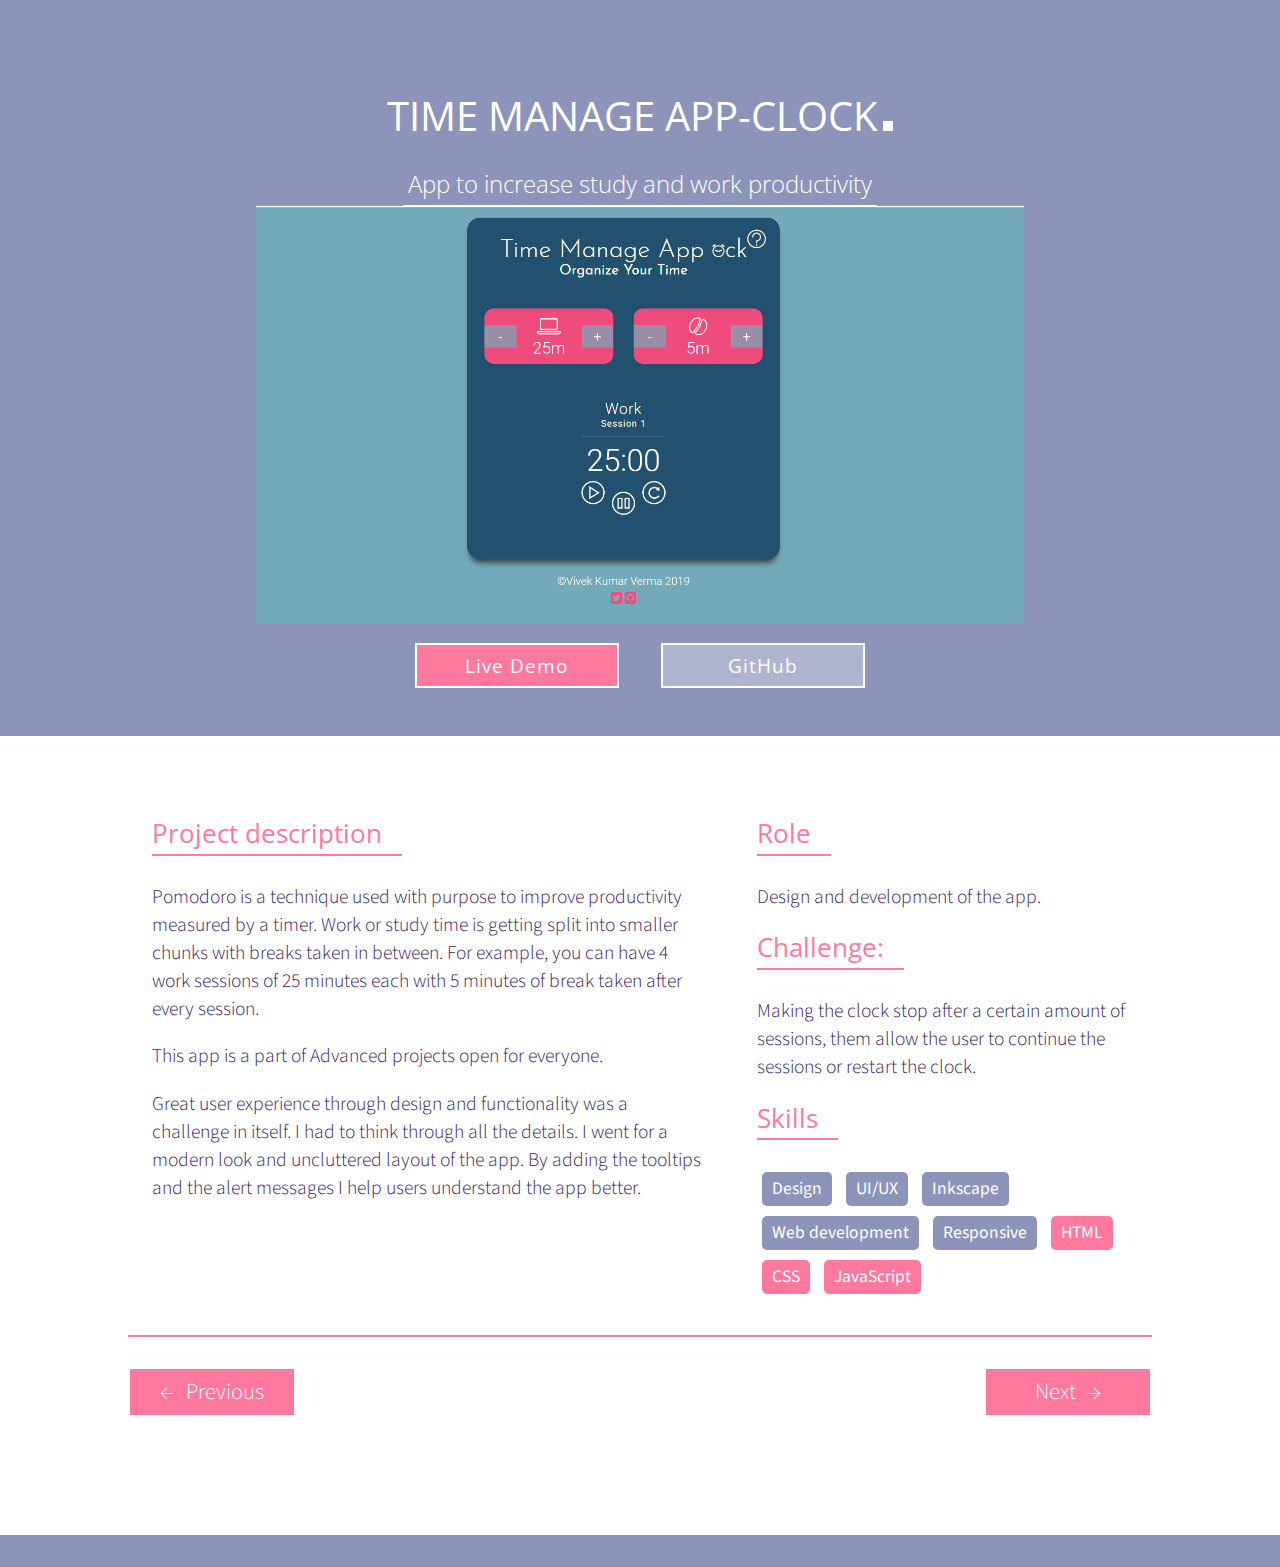
<file: pomodoro-clock-app.html>
<!DOCTYPE html>
<html lang="en">
<head>
  <meta charset="utf-8">

  <meta http-equiv="X-UA-Compatible" content="IE=10; IE=11; IE=edge">
  <meta name="viewport" content="width=device-width, initial-scale=1">
  <meta name="description" content="">
  <meta name="author" content="Vivek Kumar Verma">

  <title>Vivek Kumar Verma |Time Manage App-Clock App</title>

  <link rel="shortcut icon" href="images/icon.ico" type="image/x-icon"/><!-- Favicon -->
  <link rel="icon" href="images/icon.ico" type="image/x-icon"/><!-- Favicon -->

  <link rel="stylesheet" type="text/css" href="css/normalize.css"/><!-- reset for browsers -->
  <link rel="stylesheet" href="css/font-awesome.min.css"/><!-- mobile stylesheet -->
  <link rel="stylesheet" type="text/css" href="css/styles.min.css"/><!-- index custom stylesheet -->
  <link rel="stylesheet" type="text/css" href="css/project-styles.min.css"/><!-- project custom stylesheet -->
  <link rel="stylesheet" href="css/animations.min.css"/><!-- animations stylesheet -->

  <link rel="stylesheet" media="screen and (min-width: 320px) and (max-width: 1024px)" href="css/project_media_small.css"/><!-- project mobile stylesheet -->
  <link rel="stylesheet" media="screen and (min-width: 320px) and (max-width: 1024px) and (orientation: landscape)" href="css/project_media_small_landscape.css"/><!-- project mobile stylesheet -->

  <link href="https://fonts.googleapis.com/css?family=Open+Sans:300,400" rel="stylesheet">
  <link href="https://fonts.googleapis.com/css?family=Source+Sans+Pro:300,400" rel="stylesheet">

</head>
<body>
    <!-- Navigation -->
    <nav class="nav">
      <a href="index.html#header" class="nav__logo__link"><img class="nav__logo" src="images/logo.jpg" alt="logo"></a>
      <span class="hamburger__name">menu</span>
      <svg width="35px" height="35px" class="nav__hamburger">
        <path d="M 5 5 L 33 5" class="hamburger"></path>
        <path d="M 5 15 L 33 15" class="hamburger"></path>
        <path d="M 5 25 L 33 25" class="hamburger"></path>
      </svg>
    </nav>
    <div class="nav-menu">
      <div class="nav-menu__cross">
        <svg width="43px" height="35px">
          <path d="M 5 5 L 30 29" class="nav-menu__cross-line"></path>
          <path d="M 5 29 L 30 5" class="nav-menu__cross-line"></path>
        </svg>
      </div>
      <ul class="nav-menu__list">
        <li class="nav-menu__list-item">
          <a href="index.html" class="nav-menu__link">Home</a>
        </li>
        <li class="nav-menu__list-item">
          <a href="index.html#about" class="nav-menu__link">About</a>
        </li>
        <li class="nav-menu__list-item">
          <a href="index.html#portfolio" class="nav-menu__link">Portfolio</a>
        </li>
        <li class="nav-menu__list-item">
          <a href="index.html#contact" class="nav-menu__link">Contact</a>
        </li>
      </ul>
      <hr class="nav-menu__separator">
      <p class="nav-menu__text">Vivek Kumar Verma is a front-end developer and designer based in India.</p>
      <p class="nav-menu__email">
        <a href="mailto:vermavivekkumar001@gmail.com" class="nav-menu__link--email">vermavivekkumar001@gmail.com</a>
      </p>
      <div class="nav-menu__social-btn">
         <a href="https://twitter.com/VivekKu45573031" target="_blank"><span class="fa fa-twitter fa-2x"></span></a>
        <a href="https://codepen.io/vivek-verma-the-decoder" target="_blank"><span class="fa fa-codepen fa-2x"></span></a>
        <a href="https://github.com/Hackervikku" target="_blank"><span class="fa fa-github fa-2x"></span></a>
        <a href="https://www.youtube.com/channel/UCr-o4EJowDX22ZR2KSe-2cg?view_as=subscriber" target="_blank"><span class="fa fa-youtube fa-2x"></span></a>
        <a href="https://www.linkedin.com/in/vivek-kumar-verma-4883a9185" target="_blank"><span class="fa fa-linkedin-square fa-2x"></span></a>
      </div>
    </div>
  <div class="project__container">
    <!-- Header -->
    <header class="project__header">
      <h2 class="project__title project__title--white">Time Manage App-Clock<span class="contact__title__dot title__dot--white"></span></h2>
      <h3 class="project__description">App to increase study and work productivity</h3>
      <img  src="images/alarmclock.png"
            srcset="images/alarmclock.png 800w,
                    images/alarmclock.png 1100w,
                    images/alarmclock.png 1400w"
            sizes="(max-width: 320px) 90vw,
                   (max-width: 640px) 100vw, 60vw"
            class="project__header__img"
            alt="header image"/>
      <div class="project__buttons-container">
        <a href=" https://hackervikku.github.io/TimeManageApp/" target="_blank" class="project__header__btn">Live Demo</a>
        <a href="https://github.com/Hackervikku/TimeManageApp" target="_blank" class="project__header__btn">GitHub</a>
      </div>
    </header>
    <!-- Main -->
    <main class="project__main-container">
      <div class="project__flex">
        <!-- Project Description -->
        <div class="project__flex__item">
          <h2 class="project__flex__title">Project description</h2>
          <p class="project__flex__text">Pomodoro is a technique used with purpose to improve productivity measured by a timer. Work or study time is getting split into smaller chunks with breaks taken in between. For example, you can have 4 work sessions of 25 minutes each with 5 minutes of break taken after every session.</p>
          <p class="project__flex__text">This app is a part of Advanced projects open for everyone.</p>
          <p class="project__flex__text">Great user experience through design and functionality was a challenge in itself. I had to think through all the details.  I went for a modern look and uncluttered layout of the app. By adding the tooltips and the alert messages I help users understand the app better.</p>
        </div>
        <div class="project__flex__item">
          <h2 class="project__flex__title">Role</h2>
          <p class="project__flex__text">Design and development of the app.</p>
          <h2 class="project__flex__title">Challenge:</h2>
          <p class="project__flex__text">Making the clock stop after a certain amount of sessions, them allow the user to continue the sessions or restart the clock.</p>
          <h2 class="project__flex__title">Skills</h2>
          <p class="project__flex__text">
            <span class="project__flex__skill">Design</span>
            <span class="project__flex__skill">UI/UX</span>
            <span class="project__flex__skill">Inkscape</span>
            <span class="project__flex__skill">Web development</span>
            <span class="project__flex__skill">Responsive</span>
            <span class="project__flex__skill project__flex__skill--pink">HTML</span>
            <span class="project__flex__skill project__flex__skill--pink">CSS</span>
            <span class="project__flex__skill project__flex__skill--pink">JavaScript</span>
          </p>
        </div>
      </div>
      <a href="livet-website-template.html" class="project__main__btn project__main__btn--previous"><span class="project__main__btn__arrow">&larr;</span>Previous</a>
      <a href="calculator-js-app.html" class="project__main__btn project__main__btn--next">Next<span class="project__main__btn__arrow">&rarr;</span></a>
    </main>
    <!-- Footer -->
    <footer class="footer">
      <div class="footer__info__container">
        <h2 class="footer__copyright">&copy;Vivek Kumar Verma 2019</h2>
        <!-- footer navigation -->
        <ul class="footer-menu__list">
          <li class="footer-menu__list-item">
            <a href="index.html#about" class="footer-menu__link">About</a>
          </li>
          <li class="footer-menu__list-item">
            <a href="index.html#portfolio" class="footer-menu__link">Portfolio</a>
          </li>
          <li class="footer-menu__list-item">
            <a href="index.html#contact" class="footer-menu__link">Contact</a>
          </li>
        </ul>
        <!-- footer social buttons -->
        <div class="footer__social-btn">
          <a href="https://twitter.com/VivekKu45573031" target="_blank"><span class="fa fa-twitter fa-2x"></span></a>
        <a href="https://codepen.io/vivek-verma-the-decoder" target="_blank"><span class="fa fa-codepen fa-2x"></span></a>
        <a href="https://github.com/Hackervikku" target="_blank"><span class="fa fa-github fa-2x"></span></a>
        <a href="https://www.youtube.com/channel/UCr-o4EJowDX22ZR2KSe-2cg?view_as=subscriber" target="_blank"><span class="fa fa-youtube fa-2x"></span></a>
        <a href="https://www.linkedin.com/in/vivek-kumar-verma-4883a9185" target="_blank"><span class="fa fa-linkedin-square fa-2x"></span></a>
      </div>
      </div>
    </footer>
  </div>

  <script type="text/javascript" src="https://cdnjs.cloudflare.com/ajax/libs/jquery/3.1.0/jquery.min.js"></script>
  <script type="text/javascript" src="js/inert.min.js"></script><!-- inert js-->
  <script type="text/javascript" src="js/scripts.min.js"></script><!-- Custom JavaScript -->

  <script>
    (function(i,s,o,g,r,a,m){i['GoogleAnalyticsObject']=r;i[r]=i[r]||function(){
    (i[r].q=i[r].q||[]).push(arguments)},i[r].l=1*new Date();a=s.createElement(o),
    m=s.getElementsByTagName(o)[0];a.async=1;a.src=g;m.parentNode.insertBefore(a,m)
    })(window,document,'script','https://www.google-analytics.com/analytics.js','ga');

    ga('create', 'UA-29336846-8', 'auto');
    ga('send', 'pageview');

  </script>
  
</body>
</html>
</file>
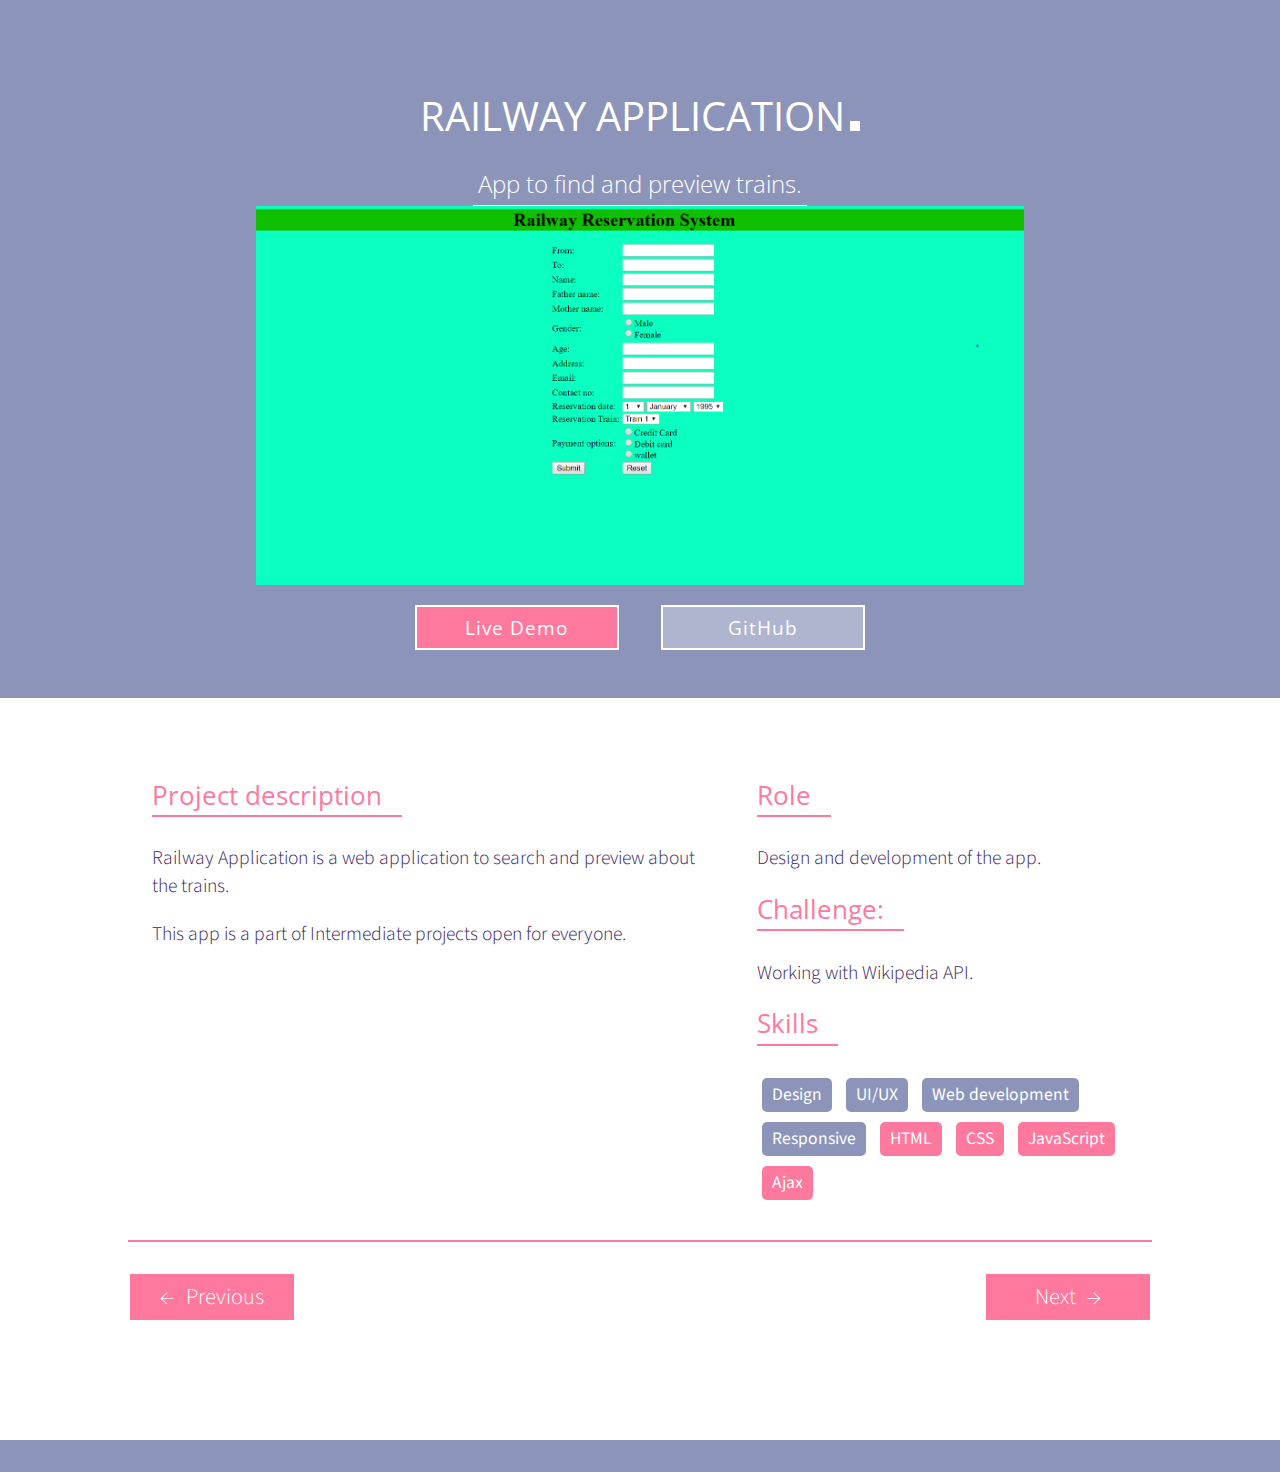
<file: railway.html>
<!DOCTYPE html>
<html lang="en">
<head>
  <meta charset="utf-8">

  <meta http-equiv="X-UA-Compatible" content="IE=10; IE=11; IE=edge">
  <meta name="viewport" content="width=device-width, initial-scale=1">
  <meta name="description" content="">
  <meta name="author" content="Vivek Kumar Verma">

  <title>Vivek Kumar Verma | Railway Application</title>

  <link rel="shortcut icon" href="images/icon.ico" type="image/x-icon"/><!-- Favicon -->
  <link rel="icon" href="images/icon.ico" type="image/x-icon"/><!-- Favicon -->

  <link rel="stylesheet" type="text/css" href="css/normalize.css"/><!-- reset for browsers -->
  <link rel="stylesheet" href="css/font-awesome.min.css"/><!-- mobile stylesheet -->
  <link rel="stylesheet" type="text/css" href="css/styles.min.css"/><!-- index custom stylesheet -->
  <link rel="stylesheet" type="text/css" href="css/project-styles.min.css"/><!-- project custom stylesheet -->
  <link rel="stylesheet" href="css/animations.min.css"/><!-- animations stylesheet -->

  <link rel="stylesheet" media="screen and (min-width: 320px) and (max-width: 1024px)" href="css/project_media_small.css"/><!-- project mobile stylesheet -->
  <link rel="stylesheet" media="screen and (min-width: 320px) and (max-width: 1024px) and (orientation: landscape)" href="css/project_media_small_landscape.css"/><!-- project mobile stylesheet -->

  <link href="https://fonts.googleapis.com/css?family=Open+Sans:300,400" rel="stylesheet">
  <link href="https://fonts.googleapis.com/css?family=Source+Sans+Pro:300,400" rel="stylesheet">

</head>
<body>
    <!-- Navigation -->
    <nav class="nav">
      <a href="index.html#header" class="nav__logo__link"><img class="nav__logo" src="images/logo.jpg" alt="logo"></a>
      <span class="hamburger__name">menu</span>
      <svg width="35px" height="35px" class="nav__hamburger">
        <path d="M 5 5 L 33 5" class="hamburger"></path>
        <path d="M 5 15 L 33 15" class="hamburger"></path>
        <path d="M 5 25 L 33 25" class="hamburger"></path>
      </svg>
    </nav>
    <div class="nav-menu">
      <div class="nav-menu__cross">
        <svg width="43px" height="35px">
          <path d="M 5 5 L 30 29" class="nav-menu__cross-line"></path>
          <path d="M 5 29 L 30 5" class="nav-menu__cross-line"></path>
        </svg>
      </div>
      <ul class="nav-menu__list">
        <li class="nav-menu__list-item">
          <a href="index.html" class="nav-menu__link">Home</a>
        </li>
        <li class="nav-menu__list-item">
          <a href="index.html#about" class="nav-menu__link">About</a>
        </li>
        <li class="nav-menu__list-item">
          <a href="index.html#portfolio" class="nav-menu__link">Portfolio</a>
        </li>
        <li class="nav-menu__list-item">
          <a href="index.html#contact" class="nav-menu__link">Contact</a>
        </li>
      </ul>
      <hr class="nav-menu__separator">
      <p class="nav-menu__text">Vivek Kumar Verma is a front-end developer and designer based in India.</p>
      <p class="nav-menu__email">
        <a href="mailto:vermavivekkumar001@gmail.com" class="nav-menu__link--email">vermavivekkumar001@gmail.com</a>
      </p>
      <div class="nav-menu__social-btn">
	<a href="https://twitter.com/VivekKu45573031" target="_blank"><span class="fa fa-twitter fa-2x"></span></a>
        <a href="https://codepen.io/vivek-verma-the-decoder" target="_blank"><span class="fa fa-codepen fa-2x"></span></a>
        <a href="https://github.com/Hackervikku" target="_blank"><span class="fa fa-github fa-2x"></span></a>
        <a href="https://www.youtube.com/channel/UCr-o4EJowDX22ZR2KSe-2cg?view_as=subscriber" target="_blank"><span class="fa fa-youtube fa-2x"></span></a>
        <a href="https://www.linkedin.com/in/vivek-kumar-verma-4883a9185" target="_blank"><span class="fa fa-linkedin-square fa-2x"></span></a>
      </div>
    </div>
  <div class="project__container">
    <!-- Header -->
    <header class="project__header">
      <h2 class="project__title project__title--white">Railway Application<span class="contact__title__dot title__dot--white"></span></h2>
      <h3 class="project__description">App to find and preview trains.</h3>
      <img  src="images/railway.png"
            srcset="images/railway.png 800w,
                    images/railway.png 1100w,
                    images/railway.png 1400w"
            sizes="(max-width: 320px) 90vw,
                   (max-width: 640px) 100vw, 60vw"
            class="project__header__img"
            alt="header image"/>
      <div class="project__buttons-container">
        <a href=" https://hackervikku.github.io/Railway/" target="_blank" class="project__header__btn">Live Demo</a>
        <a href="https://github.com/Hackervikku/Railway" target="_blank" class="project__header__btn">GitHub</a>
      </div>
    </header>
    <!-- Main -->
    <main class="project__main-container">
      <div class="project__flex">
        <!-- Project Description -->
        <div class="project__flex__item">
          <h2 class="project__flex__title">Project description</h2>
          <p class="project__flex__text">Railway Application is a web application to search and preview about the trains.</p>
          <p class="project__flex__text">This app is a part of Intermediate projects open for everyone.</p>
        </div>
        <div class="project__flex__item">
          <h2 class="project__flex__title">Role</h2>
          <p class="project__flex__text">Design and development of the app.</p>
          <h2 class="project__flex__title">Challenge:</h2>
          <p class="project__flex__text">Working with Wikipedia API.</p>
          <h2 class="project__flex__title">Skills</h2>
          <p class="project__flex__text">
            <span class="project__flex__skill">Design</span>
            <span class="project__flex__skill">UI/UX</span>
            <span class="project__flex__skill">Web development</span>
            <span class="project__flex__skill">Responsive</span>
            <span class="project__flex__skill project__flex__skill--pink">HTML</span>
            <span class="project__flex__skill project__flex__skill--pink">CSS</span>
            <span class="project__flex__skill project__flex__skill--pink">JavaScript</span>
            <span class="project__flex__skill project__flex__skill--pink">Ajax</span>
          </p>
        </div>
      </div>
      <a href="web.html" class="project__main__btn project__main__btn--previous"><span class="project__main__btn__arrow">&larr;</span>Previous</a>
      <a href="owl-css-illustration.html" class="project__main__btn project__main__btn--next">Next<span class="project__main__btn__arrow">&rarr;</span></a>
    </main>
    <!-- Footer -->
    <footer class="footer">
      <div class="footer__info__container">
        <h2 class="footer__copyright">&copy;Vivek Kumar Verma 2019</h2>
        <!-- footer navigation -->
        <ul class="footer-menu__list">
          <li class="footer-menu__list-item">
            <a href="#about" class="footer-menu__link">About</a>
          </li>
          <li class="footer-menu__list-item">
            <a href="#portfolio" class="footer-menu__link">Portfolio</a>
          </li>
          <li class="footer-menu__list-item">
            <a href="#contact" class="footer-menu__link">Contact</a>
          </li>
        </ul>
        <!-- footer social buttons -->
        <div class="footer__social-btn">
          <a href="https://twitter.com/VivekKu45573031" target="_blank"><span class="fa fa-twitter fa-2x"></span></a>
        <a href="https://codepen.io/vivek-verma-the-decoder" target="_blank"><span class="fa fa-codepen fa-2x"></span></a>
        <a href="https://github.com/Hackervikku" target="_blank"><span class="fa fa-github fa-2x"></span></a>
        <a href="https://www.youtube.com/channel/UCr-o4EJowDX22ZR2KSe-2cg?view_as=subscriber" target="_blank"><span class="fa fa-youtube fa-2x"></span></a>
        <a href="https://www.linkedin.com/in/vivek-kumar-verma-4883a9185" target="_blank"><span class="fa fa-linkedin-square fa-2x"></span></a>
      </div>
      </div>
    </footer>
  </div>

  <script type="text/javascript" src="https://cdnjs.cloudflare.com/ajax/libs/jquery/3.1.0/jquery.min.js"></script>
  <script type="text/javascript" src="js/inert.min.js"></script><!-- inert js-->
  <script type="text/javascript" src="js/scripts.min.js"></script><!-- Custom JavaScript -->

  <script>
    (function(i,s,o,g,r,a,m){i['GoogleAnalyticsObject']=r;i[r]=i[r]||function(){
    (i[r].q=i[r].q||[]).push(arguments)},i[r].l=1*new Date();a=s.createElement(o),
    m=s.getElementsByTagName(o)[0];a.async=1;a.src=g;m.parentNode.insertBefore(a,m)
    })(window,document,'script','https://www.google-analytics.com/analytics.js','ga');

    ga('create', 'UA-29336846-8', 'auto');
    ga('send', 'pageview');

  </script>
  
</body>
</html>
</file>
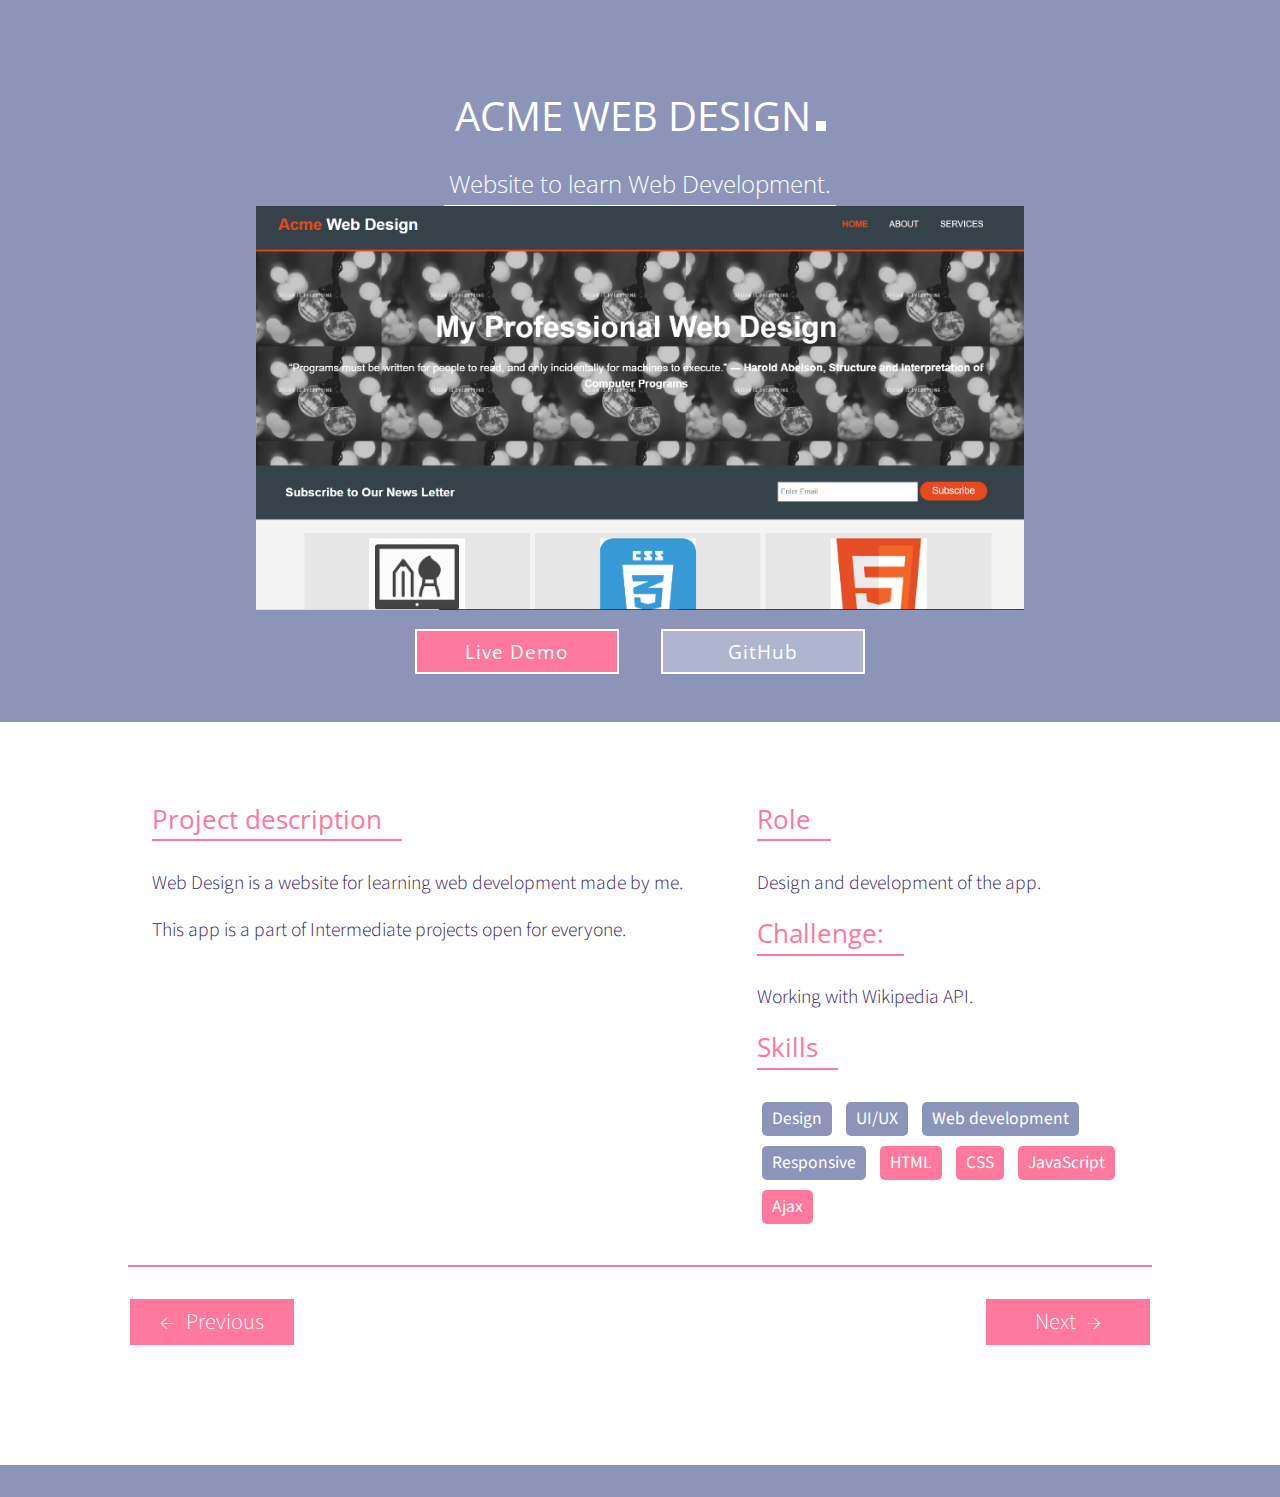
<file: web.html>
<!DOCTYPE html>
<html lang="en">
<head>
  <meta charset="utf-8">

  <meta http-equiv="X-UA-Compatible" content="IE=10; IE=11; IE=edge">
  <meta name="viewport" content="width=device-width, initial-scale=1">
  <meta name="description" content="">
  <meta name="author" content="Vivek Kumar Verma">

  <title>Vivek Kumar Verma | Acme Web Design</title>

  <link rel="shortcut icon" href="images/icon.ico" type="image/x-icon"/><!-- Favicon -->
  <link rel="icon" href="images/icon.ico" type="image/x-icon"/><!-- Favicon -->

  <link rel="stylesheet" type="text/css" href="css/normalize.css"/><!-- reset for browsers -->
  <link rel="stylesheet" href="css/font-awesome.min.css"/><!-- mobile stylesheet -->
  <link rel="stylesheet" type="text/css" href="css/styles.min.css"/><!-- index custom stylesheet -->
  <link rel="stylesheet" type="text/css" href="css/project-styles.min.css"/><!-- project custom stylesheet -->
  <link rel="stylesheet" href="css/animations.min.css"/><!-- animations stylesheet -->

  <link rel="stylesheet" media="screen and (min-width: 320px) and (max-width: 1024px)" href="css/project_media_small.css"/><!-- project mobile stylesheet -->
  <link rel="stylesheet" media="screen and (min-width: 320px) and (max-width: 1024px) and (orientation: landscape)" href="css/project_media_small_landscape.css"/><!-- project mobile stylesheet -->

  <link href="https://fonts.googleapis.com/css?family=Open+Sans:300,400" rel="stylesheet">
  <link href="https://fonts.googleapis.com/css?family=Source+Sans+Pro:300,400" rel="stylesheet">

</head>
<body>
    <!-- Navigation -->
    <nav class="nav">
      <a href="index.html#header" class="nav__logo__link"><img class="nav__logo" src="images/logo.jpg" alt="logo"></a>
      <span class="hamburger__name">menu</span>
      <svg width="35px" height="35px" class="nav__hamburger">
        <path d="M 5 5 L 33 5" class="hamburger"></path>
        <path d="M 5 15 L 33 15" class="hamburger"></path>
        <path d="M 5 25 L 33 25" class="hamburger"></path>
      </svg>
    </nav>
    <div class="nav-menu">
      <div class="nav-menu__cross">
        <svg width="43px" height="35px">
          <path d="M 5 5 L 30 29" class="nav-menu__cross-line"></path>
          <path d="M 5 29 L 30 5" class="nav-menu__cross-line"></path>
        </svg>
      </div>
      <ul class="nav-menu__list">
        <li class="nav-menu__list-item">
          <a href="index.html" class="nav-menu__link">Home</a>
        </li>
        <li class="nav-menu__list-item">
          <a href="index.html#about" class="nav-menu__link">About</a>
        </li>
        <li class="nav-menu__list-item">
          <a href="index.html#portfolio" class="nav-menu__link">Portfolio</a>
        </li>
        <li class="nav-menu__list-item">
          <a href="index.html#contact" class="nav-menu__link">Contact</a>
        </li>
      </ul>
      <hr class="nav-menu__separator">
      <p class="nav-menu__text">Vivek Kumar Verma is a front-end developer and designer based in India.</p>
      <p class="nav-menu__email">
        <a href="mailto:vermavivekkumar001@gmail.com" class="nav-menu__link--email">vermavivekkumar001@gmail.com</a>
      </p>
      <div class="nav-menu__social-btn">
	<a href="https://twitter.com/VivekKu45573031" target="_blank"><span class="fa fa-twitter fa-2x"></span></a>
        <a href="https://codepen.io/vivek-verma-the-decoder" target="_blank"><span class="fa fa-codepen fa-2x"></span></a>
        <a href="https://github.com/Hackervikku" target="_blank"><span class="fa fa-github fa-2x"></span></a>
        <a href="https://www.youtube.com/channel/UCr-o4EJowDX22ZR2KSe-2cg?view_as=subscriber" target="_blank"><span class="fa fa-youtube fa-2x"></span></a>
        <a href="https://www.linkedin.com/in/vivek-kumar-verma-4883a9185" target="_blank"><span class="fa fa-linkedin-square fa-2x"></span></a>
      </div>
    </div>
  <div class="project__container">
    <!-- Header -->
    <header class="project__header">
      <h2 class="project__title project__title--white">Acme Web Design<span class="contact__title__dot title__dot--white"></span></h2>
      <h3 class="project__description">Website to learn Web Development.</h3>
      <img  src="images/design1.png"
            srcset="images/design1.png 800w,
                    images/design1.png 1100w,
                    images/design1.png 1400w"
            sizes="(max-width: 320px) 90vw,
                   (max-width: 640px) 100vw, 60vw"
            class="project__header__img"
            alt="header image"/>
      <div class="project__buttons-container">
        <a href="https://hackervikku.github.io/Webdesign/" target="_blank" class="project__header__btn">Live Demo</a>
        <a href="https://github.com/Hackervikku/Webdesign" target="_blank" class="project__header__btn">GitHub</a>
      </div>
    </header>
    <!-- Main -->
    <main class="project__main-container">
      <div class="project__flex">
        <!-- Project Description -->
        <div class="project__flex__item">
          <h2 class="project__flex__title">Project description</h2>
          <p class="project__flex__text">Web Design is a website for learning web development made by me.</p>
          <p class="project__flex__text">This app is a part of Intermediate projects open for everyone.</p>
        </div>
        <div class="project__flex__item">
          <h2 class="project__flex__title">Role</h2>
          <p class="project__flex__text">Design and development of the app.</p>
          <h2 class="project__flex__title">Challenge:</h2>
          <p class="project__flex__text">Working with Wikipedia API.</p>
          <h2 class="project__flex__title">Skills</h2>
          <p class="project__flex__text">
            <span class="project__flex__skill">Design</span>
            <span class="project__flex__skill">UI/UX</span>
            <span class="project__flex__skill">Web development</span>
            <span class="project__flex__skill">Responsive</span>
            <span class="project__flex__skill project__flex__skill--pink">HTML</span>
            <span class="project__flex__skill project__flex__skill--pink">CSS</span>
            <span class="project__flex__skill project__flex__skill--pink">JavaScript</span>
            <span class="project__flex__skill project__flex__skill--pink">Ajax</span>
          </p>
        </div>
      </div>
      <a href="railway.html" class="project__main__btn project__main__btn--previous"><span class="project__main__btn__arrow">&larr;</span>Previous</a>
      <a href="owl-css-illustration.html" class="project__main__btn project__main__btn--next">Next<span class="project__main__btn__arrow">&rarr;</span></a>
    </main>
    <!-- Footer -->
    <footer class="footer">
      <div class="footer__info__container">
        <h2 class="footer__copyright">&copy;Vivek Kumar Verma 2019</h2>
        <!-- footer navigation -->
        <ul class="footer-menu__list">
          <li class="footer-menu__list-item">
            <a href="#about" class="footer-menu__link">About</a>
          </li>
          <li class="footer-menu__list-item">
            <a href="#portfolio" class="footer-menu__link">Portfolio</a>
          </li>
          <li class="footer-menu__list-item">
            <a href="#contact" class="footer-menu__link">Contact</a>
          </li>
        </ul>
        <!-- footer social buttons -->
        <div class="footer__social-btn">
          <a href="https://twitter.com/VivekKu45573031" target="_blank"><span class="fa fa-twitter fa-2x"></span></a>
        <a href="https://codepen.io/vivek-verma-the-decoder" target="_blank"><span class="fa fa-codepen fa-2x"></span></a>
        <a href="https://github.com/Hackervikku" target="_blank"><span class="fa fa-github fa-2x"></span></a>
        <a href="https://www.youtube.com/channel/UCr-o4EJowDX22ZR2KSe-2cg?view_as=subscriber" target="_blank"><span class="fa fa-youtube fa-2x"></span></a>
        <a href="https://www.linkedin.com/in/vivek-kumar-verma-4883a9185" target="_blank"><span class="fa fa-linkedin-square fa-2x"></span></a>
      </div>
      </div>
    </footer>
  </div>

  <script type="text/javascript" src="https://cdnjs.cloudflare.com/ajax/libs/jquery/3.1.0/jquery.min.js"></script>
  <script type="text/javascript" src="js/inert.min.js"></script><!-- inert js-->
  <script type="text/javascript" src="js/scripts.min.js"></script><!-- Custom JavaScript -->

  <script>
    (function(i,s,o,g,r,a,m){i['GoogleAnalyticsObject']=r;i[r]=i[r]||function(){
    (i[r].q=i[r].q||[]).push(arguments)},i[r].l=1*new Date();a=s.createElement(o),
    m=s.getElementsByTagName(o)[0];a.async=1;a.src=g;m.parentNode.insertBefore(a,m)
    })(window,document,'script','https://www.google-analytics.com/analytics.js','ga');

    ga('create', 'UA-29336846-8', 'auto');
    ga('send', 'pageview');

  </script>
  
</body>
</html>
</file>
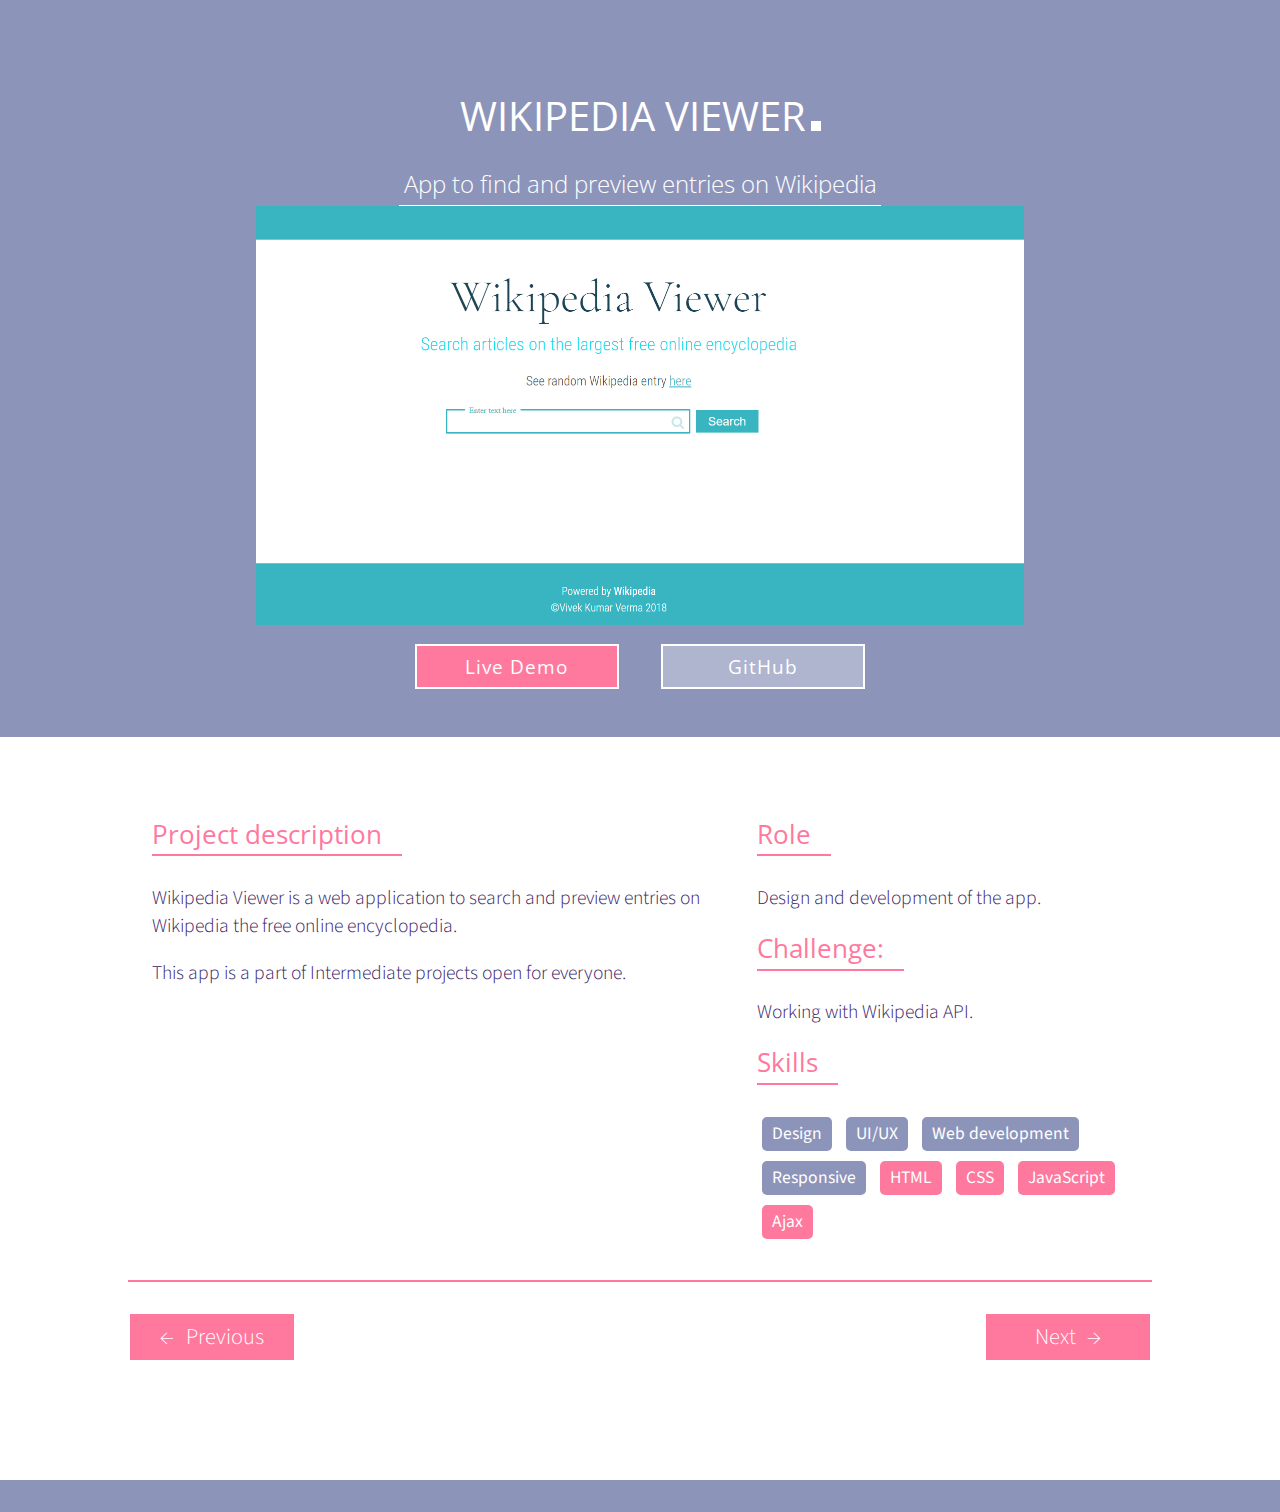
<file: wikipedia-viewer-app.html>
<!DOCTYPE html>
<html lang="en">
<head>
  <meta charset="utf-8">

  <meta http-equiv="X-UA-Compatible" content="IE=10; IE=11; IE=edge">
  <meta name="viewport" content="width=device-width, initial-scale=1">
  <meta name="description" content="">
  <meta name="author" content="Vivek Kumar Verma">

  <title>Vivek Kumar Verma | Wikipedia Viewer App</title>

  <link rel="shortcut icon" href="images/icon.ico" type="image/x-icon"/><!-- Favicon -->
  <link rel="icon" href="images/icon.ico" type="image/x-icon"/><!-- Favicon -->

  <link rel="stylesheet" type="text/css" href="css/normalize.css"/><!-- reset for browsers -->
  <link rel="stylesheet" href="css/font-awesome.min.css"/><!-- mobile stylesheet -->
  <link rel="stylesheet" type="text/css" href="css/styles.min.css"/><!-- index custom stylesheet -->
  <link rel="stylesheet" type="text/css" href="css/project-styles.min.css"/><!-- project custom stylesheet -->
  <link rel="stylesheet" href="css/animations.min.css"/><!-- animations stylesheet -->

  <link rel="stylesheet" media="screen and (min-width: 320px) and (max-width: 1024px)" href="css/project_media_small.css"/><!-- project mobile stylesheet -->
  <link rel="stylesheet" media="screen and (min-width: 320px) and (max-width: 1024px) and (orientation: landscape)" href="css/project_media_small_landscape.css"/><!-- project mobile stylesheet -->

  <link href="https://fonts.googleapis.com/css?family=Open+Sans:300,400" rel="stylesheet">
  <link href="https://fonts.googleapis.com/css?family=Source+Sans+Pro:300,400" rel="stylesheet">

</head>
<body>
    <!-- Navigation -->
    <nav class="nav">
      <a href="index.html#header" class="nav__logo__link"><img class="nav__logo" src="images/logo.jpg" alt="logo"></a>
      <span class="hamburger__name">menu</span>
      <svg width="35px" height="35px" class="nav__hamburger">
        <path d="M 5 5 L 33 5" class="hamburger"></path>
        <path d="M 5 15 L 33 15" class="hamburger"></path>
        <path d="M 5 25 L 33 25" class="hamburger"></path>
      </svg>
    </nav>
    <div class="nav-menu">
      <div class="nav-menu__cross">
        <svg width="43px" height="35px">
          <path d="M 5 5 L 30 29" class="nav-menu__cross-line"></path>
          <path d="M 5 29 L 30 5" class="nav-menu__cross-line"></path>
        </svg>
      </div>
      <ul class="nav-menu__list">
        <li class="nav-menu__list-item">
          <a href="index.html" class="nav-menu__link">Home</a>
        </li>
        <li class="nav-menu__list-item">
          <a href="index.html#about" class="nav-menu__link">About</a>
        </li>
        <li class="nav-menu__list-item">
          <a href="index.html#portfolio" class="nav-menu__link">Portfolio</a>
        </li>
        <li class="nav-menu__list-item">
          <a href="index.html#contact" class="nav-menu__link">Contact</a>
        </li>
      </ul>
      <hr class="nav-menu__separator">
      <p class="nav-menu__text">Vivek Kumar Verma is a front-end developer and designer based in India.</p>
      <p class="nav-menu__email">
        <a href="mailto:vermavivekkumar001@gmail.com" class="nav-menu__link--email">vermavivekkumar001@gmail.com</a>
      </p>
      <div class="nav-menu__social-btn">
	<a href="https://twitter.com/VivekKu45573031" target="_blank"><span class="fa fa-twitter fa-2x"></span></a>
        <a href="https://codepen.io/vivek-verma-the-decoder" target="_blank"><span class="fa fa-codepen fa-2x"></span></a>
        <a href="https://github.com/Hackervikku" target="_blank"><span class="fa fa-github fa-2x"></span></a>
        <a href="https://www.youtube.com/channel/UCr-o4EJowDX22ZR2KSe-2cg?view_as=subscriber" target="_blank"><span class="fa fa-youtube fa-2x"></span></a>
        <a href="https://www.linkedin.com/in/vivek-kumar-verma-4883a9185" target="_blank"><span class="fa fa-linkedin-square fa-2x"></span></a>
      </div>
    </div>
  <div class="project__container">
    <!-- Header -->
    <header class="project__header">
      <h2 class="project__title project__title--white">Wikipedia Viewer<span class="contact__title__dot title__dot--white"></span></h2>
      <h3 class="project__description">App to find and preview entries on Wikipedia</h3>
      <img  src="images/wiki.png"
            srcset="images/wiki.png 800w,
                    images/wiki.png 1100w,
                    images/wiki.png 1400w"
            sizes="(max-width: 320px) 90vw,
                   (max-width: 640px) 100vw, 60vw"
            class="project__header__img"
            alt="header image"/>
      <div class="project__buttons-container">
        <a href=" https://hackervikku.github.io/WikiApp/" target="_blank" class="project__header__btn">Live Demo</a>
        <a href="https://github.com/Hackervikku/WikiApp" target="_blank" class="project__header__btn">GitHub</a>
      </div>
    </header>
    <!-- Main -->
    <main class="project__main-container">
      <div class="project__flex">
        <!-- Project Description -->
        <div class="project__flex__item">
          <h2 class="project__flex__title">Project description</h2>
          <p class="project__flex__text">Wikipedia Viewer is a web application to search and preview entries on Wikipedia the free online encyclopedia.</p>
          <p class="project__flex__text">This app is a part of Intermediate projects open for everyone.</p>
        </div>
        <div class="project__flex__item">
          <h2 class="project__flex__title">Role</h2>
          <p class="project__flex__text">Design and development of the app.</p>
          <h2 class="project__flex__title">Challenge:</h2>
          <p class="project__flex__text">Working with Wikipedia API.</p>
          <h2 class="project__flex__title">Skills</h2>
          <p class="project__flex__text">
            <span class="project__flex__skill">Design</span>
            <span class="project__flex__skill">UI/UX</span>
            <span class="project__flex__skill">Web development</span>
            <span class="project__flex__skill">Responsive</span>
            <span class="project__flex__skill project__flex__skill--pink">HTML</span>
            <span class="project__flex__skill project__flex__skill--pink">CSS</span>
            <span class="project__flex__skill project__flex__skill--pink">JavaScript</span>
            <span class="project__flex__skill project__flex__skill--pink">Ajax</span>
          </p>
        </div>
      </div>
      <a href="railway.html" class="project__main__btn project__main__btn--previous"><span class="project__main__btn__arrow">&larr;</span>Previous</a>
      <a href="owl-css-illustration.html" class="project__main__btn project__main__btn--next">Next<span class="project__main__btn__arrow">&rarr;</span></a>
    </main>
    <!-- Footer -->
    <footer class="footer">
      <div class="footer__info__container">
        <h2 class="footer__copyright">&copy;Vivek Kumar Verma 2019</h2>
        <!-- footer navigation -->
        <ul class="footer-menu__list">
          <li class="footer-menu__list-item">
            <a href="#about" class="footer-menu__link">About</a>
          </li>
          <li class="footer-menu__list-item">
            <a href="#portfolio" class="footer-menu__link">Portfolio</a>
          </li>
          <li class="footer-menu__list-item">
            <a href="#contact" class="footer-menu__link">Contact</a>
          </li>
        </ul>
        <!-- footer social buttons -->
        <div class="footer__social-btn">
          <a href="https://twitter.com/VivekKu45573031" target="_blank"><span class="fa fa-twitter fa-2x"></span></a>
        <a href="https://codepen.io/vivek-verma-the-decoder" target="_blank"><span class="fa fa-codepen fa-2x"></span></a>
        <a href="https://github.com/Hackervikku" target="_blank"><span class="fa fa-github fa-2x"></span></a>
        <a href="https://www.youtube.com/channel/UCr-o4EJowDX22ZR2KSe-2cg?view_as=subscriber" target="_blank"><span class="fa fa-youtube fa-2x"></span></a>
        <a href="https://www.linkedin.com/in/vivek-kumar-verma-4883a9185" target="_blank"><span class="fa fa-linkedin-square fa-2x"></span></a>
      </div>
      </div>
    </footer>
  </div>

  <script type="text/javascript" src="https://cdnjs.cloudflare.com/ajax/libs/jquery/3.1.0/jquery.min.js"></script>
  <script type="text/javascript" src="js/inert.min.js"></script><!-- inert js-->
  <script type="text/javascript" src="js/scripts.min.js"></script><!-- Custom JavaScript -->

  <script>
    (function(i,s,o,g,r,a,m){i['GoogleAnalyticsObject']=r;i[r]=i[r]||function(){
    (i[r].q=i[r].q||[]).push(arguments)},i[r].l=1*new Date();a=s.createElement(o),
    m=s.getElementsByTagName(o)[0];a.async=1;a.src=g;m.parentNode.insertBefore(a,m)
    })(window,document,'script','https://www.google-analytics.com/analytics.js','ga');

    ga('create', 'UA-29336846-8', 'auto');
    ga('send', 'pageview');

  </script>
  
</body>
</html>
</file>
<file: css/project_media_small.css>
@media screen and (min-width: 320px)
              and (max-width: 1024px) {
  .nav-menu__list {
    margin-left: -1em;
  }
  .nav-menu__text,
  .nav-menu__email {
    margin-left: 1.5em;
    font-size: 1em;
  }
  .nav-menu__separator {
    width: 82%;
  }
  .nav-menu__social-btn {
    margin-left: 1em;
  }
  .nav-menu .fa-2x {
    font-size: 1.9em;
  }
  .project__header {
    padding-bottom: 2em;
  }
  .project__header__img {
    max-width: 100%;
  }
  .project__title {
   max-width: 90%;
  }
  .project__description {
    max-width: 85%;
    font-size: 1.3em;
    border: none;
    position: relative;
    z-index: 2;
  }
  .project__buttons-container {
    margin-bottom: 0;
  }
  .project__header__btn {
    width: 130px;
    margin: 0.5em;
    font-size: 1em;
  }
  .project__flex {
    margin: 2em 1em 1em;
  }
  .project__flex__item {
    min-width: 90%;
  }
  .project__flex__item:nth-child(1) {
    padding-bottom: 0;
    border-bottom: none;
  }
  .project__flex__title {
    font-size: 1.9em;
  }
  .project__flex__text {
    font-size: 1.3em;
  }
  .project__main__btn {
    width: 130px;
    font-size: 1.3em;
  }
  .project__main__btn--previous {
    left: 0.8em;
  }
  .project__main__btn--next {
    right: 0.8em;
  }
  .footer {
    height: 170px;
  }
  .footer__info__container {
    margin: 1.5em 1em 1em;
    display: -webkit-box;
    display: -ms-flexbox;
    display: flex;
    -webkit-box-orient: vertical;
    -webkit-box-direction: normal;
        -ms-flex-direction: column;
            flex-direction: column;
  }
  .footer__copyright,
  .footer-menu__list {
    -webkit-box-flex: 4;
        -ms-flex: 4;
            flex: 4
  }
  .footer__social-btn {
    -webkit-box-flex: 5;
        -ms-flex: 5;
            flex: 5;
  }
}
</file>
<file: css/project_media_small_landscape.css>
@media screen and (min-width: 320px)
              and (max-width: 1024px)
              and (orientation: landscape) {
  .nav-menu__text {
    display: none;
  }
  .project__description {
    margin-bottom: 0;
  }
  .project__header__img {
    margin-top: -2em;
  }
  .project__flex {
    margin-left: 3em;
    margin-right: 3em;
  }
}
</file>
<file: css/styles.min.css>
body{margin:0;padding:0;background-color:#ff789e;overflow-x:hidden}li{list-style-type:none}a{text-decoration:none;color:#fff}.fa.fa-twitter,.fa.fa-codepen,.fa.fa-github,.fa.fa-youtube,.fa.fa-linkedin-square{display:inline-block;margin:0 5px;color:#cfd2e2;transition:all .2s linear}.fa:hover{color:#fff}.fa-2x{font-size:1.5em}.about__title,.portfolio__title,.contact__title{width:100%;margin:0;padding:2em 0 1em;color:#ff789e;font-size:2.5em;font-family:'Open Sans',sans-serif;font-weight:400;text-align:center;text-transform:uppercase}.title--white{color:#fff}.about__title__dot,.portfolio__title__dot,.contact__title__dot{display:inline-block;width:10px;height:10px;margin-left:5px;background-color:#ff789e}.title__dot--white{background-color:#fff}.nav{max-width:100%;height:50px;margin:0 auto;background-color:#382266;opacity:0;position:fixed;top:0;left:0;right:0;z-index:5}.nav__logo{max-width:30px;height:auto;position:relative;top:.5em;left:.5em}.nav__hamburger{position:absolute;top:.6em;right:.8em;cursor:pointer;opacity:1;-webkit-user-select:none;-moz-user-select:none;-ms-user-select:none;user-select:none}.hamburger{stroke:#fff;stroke-width:3;stroke-linecap:round}.hamburger__name{padding:5px;position:absolute;bottom:1em;right:4.4em;font-size:.75em;font-family:'Open Sans',sans-serif;font-weight:600;color:#fff;border-right:2px solid #fff;text-transform:uppercase;letter-spacing:2px}.nav-menu{width:0;height:100%;background-color:#60689f;background:linear-gradient(to top,#60689f,#8d94ba);position:fixed;top:0;right:0;bottom:0;z-index:5;transition:all .5s linear}.nav-menu__cross{display:none;position:absolute;top:.8em;right:.6em;opacity:0;cursor:pointer;z-index:6;-webkit-user-select:none;-moz-user-select:none;-ms-user-select:none;user-select:none}.nav-menu__cross-line{stroke:#cfd2e2;stroke-width:3;stroke-linecap:round}.nav-menu__list{padding-top:1.2em;margin-left:-0.7em}.nav-menu__list-item{color:#fff;font-size:1.2em;font-family:'Open Sans',sans-serif;font-weight:400;line-height:1.8em;position:relative;opacity:0}.nav-menu__link{color:#cfd2e2;transition:all .1s linear}.nav-menu__link:hover{color:#fff}.nav-menu__separator{width:76%;margin:2em auto;height:1px;background-color:#cfd2e2;border:0;opacity:0}.nav-menu__text,.nav-menu__email{margin:2em;width:200px;color:#cfd2e2;font-size:.9em;font-family:'Open Sans',sans-serif;font-weight:400;opacity:0}.nav-menu__link--email{color:#cfd2e2;transition:all .1s linear}.nav-menu__link--email:hover{color:#fff}.nav-menu__social-btn{margin:2em 1.3em;width:250px;opacity:0}.header{background-image:url(../images/header_background.svg);background-repeat:repeat;background-size:400px;background-position:top left;height:530px;text-align:center;position:relative;z-index:2;opacity:0;overflow:hidden}.header__title{display:inline-block;background-color:#fff;padding:0 15px;color:#ff789e;font-size:2.9em;font-family:'Open Sans',sans-serif;font-weight:800;text-transform:uppercase;opacity:0;position:absolute;top:2em;left:50%;-webkit-transform:translateX(-50%);transform:translateX(-50%)}.header__subtitle{display:inline-block;background-color:#8d94ba;padding:3px 15px;color:#fff;font-size:1.8em;font-family:'Open Sans',sans-serif;font-weight:400;letter-spacing:1px;opacity:0;position:absolute;top:6em;left:50%;-webkit-transform:translateX(-50%);transform:translateX(-50%)}.header__btn{border:4px solid #fff;border-bottom-color:transparent;border-top-color:transparent;width:220px;background-color:#8d94ba;border-radius:25px;padding:5px 0;color:#fff;font-size:1.3em;font-family:'Open Sans',sans-serif;font-weight:400;letter-spacing:1px;opacity:0;position:absolute;bottom:8em;left:50%;-webkit-transform:translateX(-50%);transform:translateX(-50%);transition:all .3s linear}.header__btn:hover{box-shadow:0 3px 5px -3px #333,inset 0 -50px 0 0 #382266;color:#fff}.header__mouse__container{box-sizing:border-box;position:absolute;bottom:-100px;left:50%;-webkit-transform:translateX(-50%);transform:translateX(-50%);width:170px;height:150px;background-color:#382266;border-radius:50%}.header__mouse{width:34px;height:auto;position:absolute;bottom:7.5em;left:50%;-webkit-transform:translateX(-50%);transform:translateX(-50%);z-index:4}.header__mouse__roll{width:34px;height:auto;position:absolute;bottom:7.5em;left:calc(50% - 17.5px);z-index:4}.header__mouse__text{color:#fff;font-size:.6em;font-family:'Open Sans',sans-serif;font-weight:400;letter-spacing:1px;position:absolute;bottom:9.2em;left:50%;-webkit-transform:translateX(-50%);transform:translateX(-50%);z-index:4}.main-container{opacity:0;z-index:1;position:relative;z-index:1}.about{background-color:#382266}.about__info__container{display:-webkit-box;display:-ms-flexbox;display:flex;-webkit-box-pack:center;-ms-flex-pack:center;justify-content:center;padding:0 2em 3em}.about__text{min-width:300px;max-width:560px;box-sizing:content-box;background-color:#ff789e;padding:0 2em 0;border-left:15px solid #8d94ba}.about__text__description{font-family:'Source Sans Pro',sans-serif}.about__text__description:first-of-type{padding-bottom:1em;color:#fff;font-size:1.6em;font-weight:400;border-bottom:1px solid #fff}.about__text__description:last-of-type{color:#fff;font-size:1.3em;font-weight:300}.about__btn{display:inline-block;height:26px;margin:.5em 0 1em 0;padding:5px 20px 3px;border-radius:26px;background-color:#8d94ba;color:#fff;font-size:1em;font-family:'Open Sans',sans-serif;font-weight:400;border:4px solid #fff;border-bottom-color:transparent;border-top-color:transparent;transition:all .3s linear}.about__btn:hover{box-shadow:inset 0 -50px 0 0 #382266;color:#fff}.about__img{display:block;max-width:360px;max-height:360px;border-radius:50%;border:15px solid #ff789e;border-top-left-radius:0;border-bottom-left-radius:0}.about__img__mobile{display:none}.portfolio{padding:0 2em 3em;background-color:#fff;z-index:4}.portfolio__description{max-width:65%;margin:0 auto 2em;color:#382266;font-size:1.2em;font-family:'Source Sans Pro',sans-serif;font-weight:300;text-align:center}.portfolio__nav__container{max-width:918px;margin:0 auto .5em;display:-webkit-box;display:-ms-flexbox;display:flex;-webkit-box-pack:center;-ms-flex-pack:center;justify-content:center;-ms-flex-wrap:wrap;flex-wrap:wrap;background-color:#7078a9}.portfolio__nav__btn{width:128px;margin:1em .8em .8em;padding:0 5px 4px;background-color:transparent;color:#fff;font-size:1.1em;font-family:'Open Sans',sans-serif;font-weight:400;text-align:center;border:0;position:relative}.portfolio__nav__btn:before,.portfolio__nav__btn:after{content:"";position:absolute;top:-13%;left:50%;-webkit-transform:translateX(-50%);transform:translateX(-50%);border-width:0;border-style:solid;border-color:#fff;width:128px;height:115%;transition:all .3s linear}.portfolio__nav__btn:before{border-top-width:2px;border-left-width:2px}.portfolio__nav__btn:after{border-bottom-width:2px;border-right-width:2px}.portfolio__nav__btn:hover.portfolio__nav__btn:before,.portfolio__nav__btn:hover.portfolio__nav__btn:after{width:70%;height:0}.portfolio__nav__btn:hover.portfolio__nav__btn:after{top:100%}.portfolio__items-container{max-width:932px;min-height:672px;margin:0 auto;display:-webkit-box;display:-ms-flexbox;display:flex;-webkit-box-pack:center;-ms-flex-pack:center;justify-content:center;-ms-flex-wrap:wrap;flex-wrap:wrap;overflow:hidden}.portfolio__item{display:block;margin:.5em;width:450px;height:320px;background-color:#7078a9;position:relative;overflow:hidden}.portfolio__item__info{margin:.2em 0 0;color:#fff;font-size:1.4em;font-family:'Open Sans',sans-serif;font-weight:300;text-align:center}.portfolio__item__thumbnail{width:100%;height:auto;border-bottom:1px solid #cfd2e2;-webkit-transform:translateY(0%);transform:translateY(0%);transition:all .6s linear;z-index:4}.portfolio__item:hover .portfolio__item__thumbnail{-webkit-transform:scale(1.1) translateY(120%);transform:scale(1.1) translateY(120%)}.portfolio__item:hover .portfolio__item__hover{-webkit-transform:translateY(0%);transform:translateY(0%)}.portfolio__item__hover{position:relative;width:100%;height:100%;padding-top:2.5em;background-color:#ff4d7f;background:linear-gradient(to top,#ff99b6 0,#ff4d7f 100%);position:absolute;left:0;top:0;-webkit-transform:translateY(-100%);transform:translateY(-100%);transition:all .6s linear;text-align:center;z-index:3}.portfolio__item__hover:before{content:"";position:absolute;top:2em;left:1.5em;width:0;height:0;border-width:0;border-top-width:1px;border-left-width:1px;border-style:solid;border-color:#fff;transition:all .8s linear}.portfolio__item__hover:after{content:"";position:absolute;bottom:4.5em;right:1.5em;width:0;height:0;border-width:0;border-bottom-width:1px;border-right-width:1px;border-style:solid;border-color:#fff;transition:all .8s linear}.portfolio__item:hover .portfolio__item__hover:before,.portfolio__item:hover .portfolio__item__hover:after{width:85%;height:65%}.portfolio__item__hover__title{margin:1.5em 0 0;color:#fff;font-size:2.4em;font-family:'Open Sans',sans-serif;font-weight:400}.portfolio__item__hover__description{max-width:60%;margin:.5em auto 0;color:#fff;font-size:1.3em;font-family:'Source Sans Pro',sans-serif;font-weight:300}.portfolio__item__hover__base-info{position:absolute;left:40%;bottom:3.5em;-webkit-transform:translateX(-35%);transform:translateX(-35%);color:#fff;font-size:1.1em;font-family:'Source Sans Pro',sans-serif;font-weight:300}.portfolio__item__hover__base-info__title{color:#fff;font-size:1.2em;font-family:'Open Sans',sans-serif;font-weight:400}.contact{padding:0 0 3em;background-color:#ff789e;text-align:center}.contact__description{margin:0 auto;color:#fff;font-size:1.4em;font-family:'Source Sans Pro',sans-serif;font-weight:300}.contact__link{display:inline-block;margin-top:1em;font-size:2em;font-family:'Open Sans',sans-serif;font-weight:400;border-bottom:1px solid #fff;transition:all .1s linear}.contact__envelope{background-image:url(../images/envelope.svg);background-size:550px;height:400px;background-position:95% 30%;background-repeat:no-repeat}.contact__social-btn__container{display:block;width:390px;margin:3em auto 0}.contact__btn__link:first-child{margin-left:-1.5em}.contact__social-btn{display:inline-block;width:25px;height:23px;padding:10px;background-color:rgba(255,255,255,0.3);border-radius:25px;border:4px solid rgba(255,255,255,1);border-bottom-color:transparent;border-top-color:transparent;transition:all .3s linear;margin-left:-1.3em}.contact__social-btn__container .fa.fa-twitter,.contact__social-btn__container .fa.fa-codepen,.contact__social-btn__container .fa.fa-github,.contact__social-btn__container .fa.fa-youtube,.contact__social-btn__container .fa.fa-linkedin-square{color:#fff;position:relative;left:1.02em;top:-0.67em}.contact__social-btn__container .fa.fa-twitter{left:1.05em}.contact__social-btn__container .fa.fa-codepen{left:1.1em}.contact__social-btn:hover{-webkit-transform:rotate(180deg);transform:rotate(180deg)}.footer{border-top:2px solid #cfd2e2;height:100px;background-color:#382266;opacity:0;position:relative;top:2em}.footer__info__container{margin:1.5em 4em 1em;display:-webkit-box;display:-ms-flexbox;display:flex;-ms-flex-pack:distribute;justify-content:space-around;-webkit-box-align:center;-ms-flex-align:center;align-items:center}.footer__copyright{-webkit-box-flex:2;-ms-flex:2;flex:2;margin:0;color:#cfd2e2;font-family:"Open Sans",sans-serif;font-size:1.1em;font-weight:400}.footer-menu__list{-webkit-box-flex:2;-ms-flex:2;flex:2;text-align:center;padding:0}.footer-menu__list-item{display:inline-block;margin:0 .5em;color:#fff;font-size:1.1em;font-family:'Open Sans',sans-serif;font-weight:400;opacity:1}.footer-menu__link{color:#cfd2e2;-webkit-transform:none;transform:none;transition:all .1s linear}.footer-menu__link:hover{color:#fff}.footer__social-btn{-webkit-box-flex:2;-ms-flex:2;flex:2;opacity:1;text-align:right}
</file>
<file: css/project-styles.min.css>
body{background-color:#8d94ba;overflow-x:hidden}.project__container{background-color:#fff}.project__header{padding-top:3em;max-width:100%;height:auto;background-color:#8d94ba;text-align:center}.project__title{margin:0 auto;padding-top:1em;color:#ff789e;font-size:2.5em;font-family:Open Sans,sans-serif;font-weight:400;text-align:center;text-transform:uppercase}.project__title--white{color:#fff}.project__title__dot{display:inline-block;width:10px;height:10px;margin-left:5px;background-color:#ff789e}.project__title__dot--white{background-color:#fff}.project__description{display:inline-block;margin-bottom:0;padding:0 .2em .2em;color:#fff;font-size:1.5em;font-family:Open Sans,sans-serif;font-weight:300;border-bottom:1px solid #fff}.project__header__img{display:block;margin:0 auto;max-width:60%;transition:all .3s linear}.project__buttons-container{max-width:100%;margin:0 auto 2em;text-align:center}.project__header__btn{border:2px solid #fff;display:inline-block;width:200px;background-color:hsla(0,0%,100%,.3);margin:1em 1em 2.5em;padding:7px 0;color:#fff;font-size:1.2em;font-family:Open Sans,sans-serif;font-weight:400;letter-spacing:1px;transition:all .3s linear;text-align:center}.project__header__btn:hover{box-shadow:0 3px 5px -3px #333,inset 0 -50px 0 0 #ff789e;color:#fff}.project__header__btn:first-of-type{background-color:#ff789e}.project__header__btn:first-of-type.project__header__btn:hover{background-color:transparent;box-shadow:0 3px 5px -3px #333,inset 0 -50px 0 0 hsla(0,0%,100%,.3);color:#fff}.project__main-container{background-color:#fff;padding-bottom:4em;position:relative}.project__flex{margin:4em 8em 2em;display:-webkit-box;display:-ms-flexbox;display:flex;-webkit-box-pack:center;-ms-flex-pack:center;justify-content:center;-ms-flex-wrap:wrap;flex-wrap:wrap}.project__flex__item{padding:1em 1.5em;border-bottom:2px solid #ff789e}.project__flex__item:first-child{-webkit-box-flex:6;-ms-flex:6;flex:6}.project__flex__item:nth-child(2){-webkit-box-flex:4;-ms-flex:4;flex:4}.project__flex__title{margin:0 0 .3em;display:inline-block;padding:0 .8em .1em 0;border-bottom:2px solid #ff789e;color:#ff789e;font-size:1.6em;font-family:Open Sans,sans-serif;font-weight:400}.project__flex__text{font-family:Source Sans Pro,sans-serif;font-weight:300;color:#382266;font-size:1.22em}.project__flex__skill{display:inline-block;margin:5px;padding:4px 10px 5px;font-size:.9em;font-weight:400;background-color:#8d94ba;border-radius:5px;color:#fff}.project__flex__skill--pink,.project__main__btn{background-color:#ff789e}.project__main__btn{width:160px;padding:5px 0;font-family:Source Sans Pro,sans-serif;font-weight:300;color:#fff;font-size:1.4em;text-align:center;border:2px solid #ff789e;position:absolute;transition:all .2s linear}.project__main__btn:hover{background-color:#fff;color:#ff789e}.project__main__btn--previous{left:5.8em}.project__main__btn--next{right:5.8em}.project__main__btn--previous .project__main__btn__arrow{margin-left:0;margin-right:.5em}.project__main__btn--next .project__main__btn__arrow{margin-left:.5em;margin-right:0}
</file>
<file: css/animations.min.css>
.footer,.header,.main-container{-webkit-animation:d .5s 1s 1 forwards ease-in;animation:d .5s 1s 1 forwards ease-in}.nav{-webkit-animation:a 1s .5s 1 forwards ease-in;animation:a 1s .5s 1 forwards ease-in}.nav-menu__items__animation{-webkit-animation:c .3s 1 forwards ease-in;animation:c .3s 1 forwards ease-in}.nav-menu__list-item:nth-child(2){-webkit-animation-delay:.1s;animation-delay:.1s}.nav-menu__list-item:nth-child(3){-webkit-animation-delay:.2s;animation-delay:.2s}.nav-menu__list-item:nth-child(4){-webkit-animation-delay:.3s;animation-delay:.3s}.nav-menu__separator{-webkit-animation-delay:.8s;animation-delay:.8s}.nav-menu__text{-webkit-animation-delay:1s;animation-delay:1s}.nav-menu__email{-webkit-animation-delay:1.2s;animation-delay:1.2s}.nav-menu__social-btn{-webkit-animation-delay:1.4s;animation-delay:1.4s}.nav-menu__cross__animation{-webkit-animation:d .5s 1 forwards linear;animation:d .5s 1 forwards linear;-webkit-animation-delay:.5s;animation-delay:.5s}.header,.header__btn,.header__subtitle,.header__title{-webkit-animation:d .5s 1s 1 forwards ease-in;animation:d .5s 1s 1 forwards ease-in}.header__mouse__roll{-webkit-animation:b 2s infinite normal forwards;animation:b 2s infinite normal forwards}.portfolio__item__hide{-webkit-animation:f 1.1s forwards ease;animation:f 1.1s forwards ease}.portfolio__item__show{-webkit-animation:g 1.1s forwards ease;animation:g 1.1s forwards ease}.about-me__container{-webkit-animation:i .5s forwards linear;animation:i .5s forwards linear}.about-me__skills__show{-webkit-animation:d .5s forwards linear;animation:d .5s forwards linear}.about-me__skills__hide{-webkit-animation:e 1.5s forwards linear;animation:e 1.5s forwards linear}.about-me__more.about__me__more__slide{-webkit-animation:h 1s linear;animation:h 1s linear}.project__container{-webkit-animation:j .5s forwards linear;animation:j .5s forwards linear}@-webkit-keyframes a{0%{-webkit-transform:translateY(-100%);transform:translateY(-100%);top:-58px;opacity:0}to{-webkit-transform:translateY(0);transform:translateY(0);top:0;opacity:1}}@keyframes a{0%{-webkit-transform:translateY(-100%);transform:translateY(-100%);top:-58px;opacity:0}to{-webkit-transform:translateY(0);transform:translateY(0);top:0;opacity:1}}@-webkit-keyframes b{0%{-webkit-transform:translateY(0) scale(1);transform:translateY(0) scale(1);opacity:0}50%{-webkit-transform:translateY(7%) scale(1.3,.8);transform:translateY(7%) scale(1.3,.8);opacity:1}to{-webkit-transform:translateY(10%) scale(1.3,.8);transform:translateY(10%) scale(1.3,.8);opacity:0}}@keyframes b{0%{-webkit-transform:translateY(0) scale(1);transform:translateY(0) scale(1);opacity:0}50%{-webkit-transform:translateY(7%) scale(1.3,.8);transform:translateY(7%) scale(1.3,.8);opacity:1}to{-webkit-transform:translateY(10%) scale(1.3,.8);transform:translateY(10%) scale(1.3,.8);opacity:0}}@-webkit-keyframes c{0%{-webkit-transform:scale3d(.5);transform:scale3d(.5);top:1em;opacity:0}to{-webkit-transform:scale3d(1);transform:scale3d(1);top:0;opacity:1}}@keyframes c{0%{-webkit-transform:scale3d(.5);transform:scale3d(.5);top:1em;opacity:0}to{-webkit-transform:scale3d(1);transform:scale3d(1);top:0;opacity:1}}@-webkit-keyframes d{0%{opacity:0}to{opacity:1}}@keyframes d{0%{opacity:0}to{opacity:1}}@-webkit-keyframes e{0%{opacity:1}to{opacity:0}}@keyframes e{0%{opacity:1}to{opacity:0}}@-webkit-keyframes f{0%{-webkit-transform:translateX(0) scale(1);transform:translateX(0) scale(1);opacity:1}to{-webkit-transform:translateX(-20%) scale(.8);transform:translateX(-20%) scale(.8);opacity:.6}}@keyframes f{0%{-webkit-transform:translateX(0) scale(1);transform:translateX(0) scale(1);opacity:1}to{-webkit-transform:translateX(-20%) scale(.8);transform:translateX(-20%) scale(.8);opacity:.6}}@-webkit-keyframes g{0%{-webkit-transform:translateX(-20%) scale(.8);transform:translateX(-20%) scale(.8);opacity:.6}to{-webkit-transform:translateX(0) scale(1);transform:translateX(0) scale(1);opacity:1}}@keyframes g{0%{-webkit-transform:translateX(-20%) scale(.8);transform:translateX(-20%) scale(.8);opacity:.6}to{-webkit-transform:translateX(0) scale(1);transform:translateX(0) scale(1);opacity:1}}@-webkit-keyframes h{0%,to{right:0}50%{right:-100%}}@keyframes h{0%,to{right:0}50%{right:-100%}}@-webkit-keyframes i{0%{visibility:hidden;opacity:0;-webkit-transform:scale(.8);transform:scale(.8)}to{-webkit-transform:scale(1);transform:scale(1);visibility:visible;opacity:1}}@keyframes i{0%{visibility:hidden;opacity:0;-webkit-transform:scale(.8);transform:scale(.8)}to{-webkit-transform:scale(1);transform:scale(1);visibility:visible;opacity:1}}@-webkit-keyframes j{0%{visibility:visible;opacity:0;-webkit-transform:scale(.8);transform:scale(.8)}to{visibility:visible;opacity:1;-webkit-transform:scale(1);transform:scale(1)}}@keyframes j{0%{visibility:visible;opacity:0;-webkit-transform:scale(.8);transform:scale(.8)}to{visibility:visible;opacity:1;-webkit-transform:scale(1);transform:scale(1)}}
</file>
